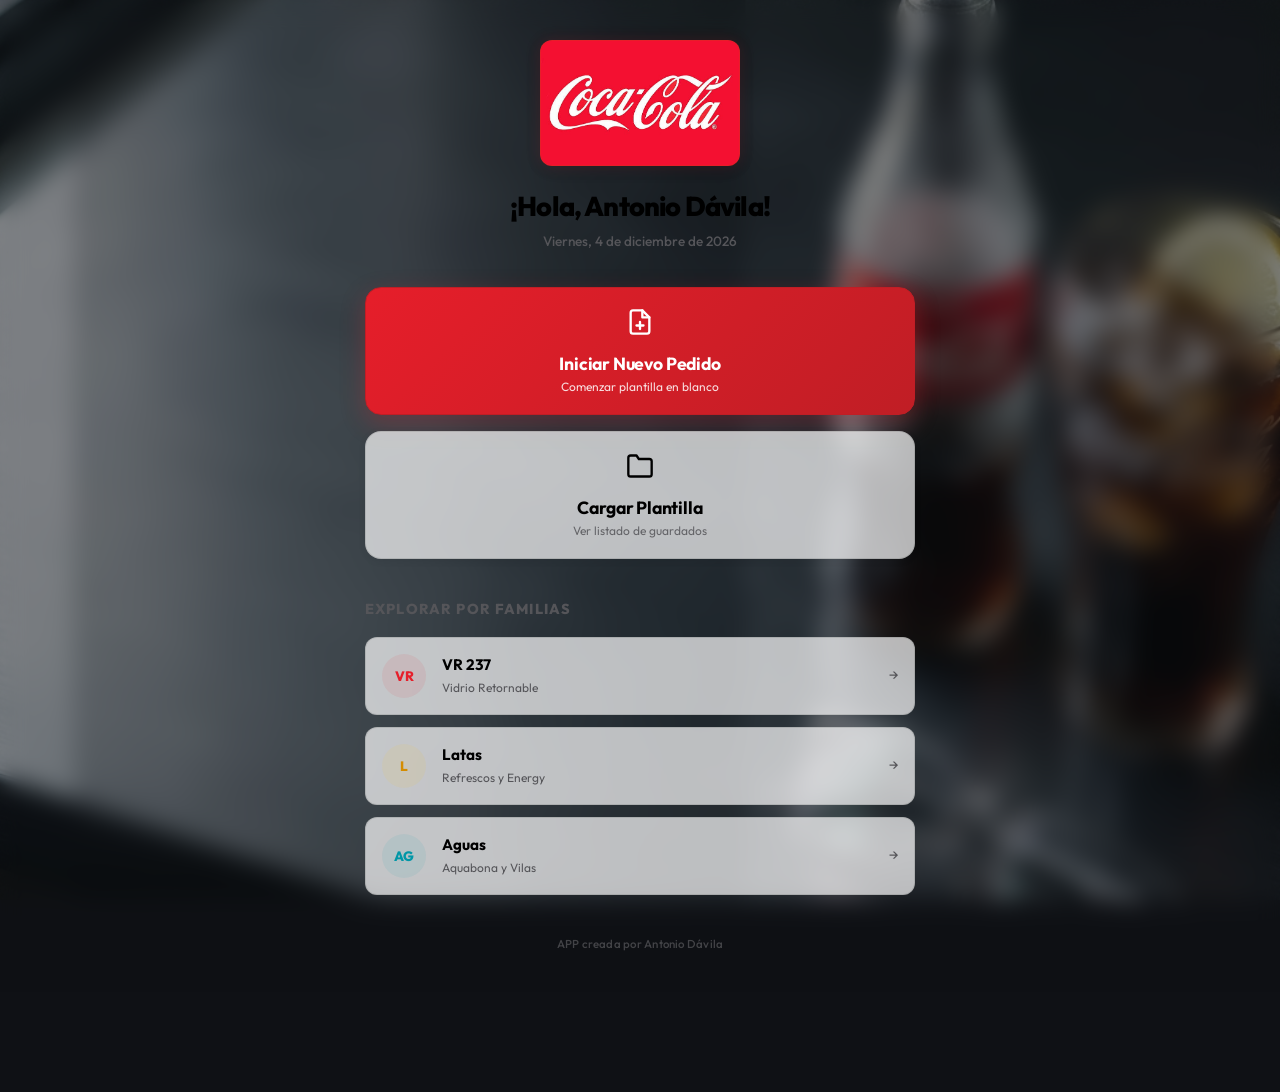
<file: index.html>
<!DOCTYPE html>
<html lang="es">
<head>
  <meta charset="UTF-8">
  <meta name="viewport" content="width=device-width, initial-scale=1.0, maximum-scale=1.0, user-scalable=no, viewport-fit=cover">
  <meta name="apple-mobile-web-app-capable" content="yes">
  <meta name="apple-mobile-web-app-status-bar-style" content="default">
  <meta name="apple-mobile-web-app-title" content="Coca-Cola Plantillas">
  <meta name="theme-color" content="#F4F4F6">
  <link rel="manifest" href="manifest.json">
  <meta name="format-detection" content="telephone=no">
  <title>Coca-Cola Plantillas</title>
  <link rel="icon" href="assets/icon.svg" type="image/svg+xml">
  <link rel="apple-touch-icon" href="assets/cocacola_icon.png">
  <link rel="preconnect" href="https://fonts.googleapis.com">
  <link rel="preconnect" href="https://fonts.gstatic.com" crossorigin>
  <link href="https://fonts.googleapis.com/css2?family=Outfit:wght@300;400;500;600;700;800&display=swap" rel="stylesheet">
  <link rel="stylesheet" href="css/styles.css">
</head>
<body>

  <!-- Dashboard de Bienvenida -->
  <div id="dashboard-view" class="dashboard-view">
    <div class="dashboard-content">
      <div class="dashboard-header">
        <div class="dashboard-brand-banner">
          <img src="assets/logo.jpg" alt="Coca-Cola" class="brand-logo-img">
        </div>
        <h1 class="welcome-title" id="welcome-title">¡Hola, Antonio Dávila!</h1>
        <p class="welcome-date" id="welcome-date">-</p>
      </div>
      
      <div class="dashboard-actions-grid">
        <button class="dash-btn btn-primary-dash" onclick="startOrder('all')">
          <span class="dash-btn-icon">
            <svg width="28" height="28" viewBox="0 0 24 24" fill="none" stroke="currentColor" stroke-width="2" stroke-linecap="round" stroke-linejoin="round" style="display: block; margin: 0 auto 8px;">
              <path d="M14 2H6a2 2 0 0 0-2 2v16a2 2 0 0 0 2 2h12a2 2 0 0 0 2-2V8z"></path>
              <polyline points="14 2 14 8 20 8"></polyline>
              <line x1="12" y1="18" x2="12" y2="12"></line>
              <line x1="9" y1="15" x2="15" y2="15"></line>
            </svg>
          </span>
          <span class="dash-btn-text">Iniciar Nuevo Pedido</span>
          <span class="dash-btn-sub">Comenzar plantilla en blanco</span>
        </button>
        
        <button class="dash-btn btn-secondary-dash" onclick="showLoadModal()">
          <span class="dash-btn-icon">
            <svg width="28" height="28" viewBox="0 0 24 24" fill="none" stroke="currentColor" stroke-width="2" stroke-linecap="round" stroke-linejoin="round" style="display: block; margin: 0 auto 8px;">
              <path d="M22 19a2 2 0 0 1-2 2H4a2 2 0 0 1-2-2V5a2 2 0 0 1 2-2h5l2 3h9a2 2 0 0 1 2 2z"></path>
            </svg>
          </span>
          <span class="dash-btn-text">Cargar Plantilla</span>
          <span class="dash-btn-sub">Ver listado de guardados</span>
        </button>
      </div>
      
      <div class="dashboard-section-title">Explorar por Familias</div>
      <div class="dashboard-groups-grid">
        <div class="dash-group-card card-vr237" onclick="startOrder('vr237')">
          <div class="dash-card-icon" style="color: var(--red); font-size: 0.85rem; font-weight: 800;">VR</div>
          <div class="dash-card-info">
            <span class="dash-card-name">VR 237</span>
            <span class="dash-card-desc">Vidrio Retornable</span>
          </div>
          <div class="dash-card-arrow">&rarr;</div>
        </div>
        
        <div class="dash-group-card card-latas" onclick="startOrder('latas')">
          <div class="dash-card-icon" style="color: var(--gold); font-size: 0.85rem; font-weight: 800;">L</div>
          <div class="dash-card-info">
            <span class="dash-card-name">Latas</span>
            <span class="dash-card-desc">Refrescos y Energy</span>
          </div>
          <div class="dash-card-arrow">&rarr;</div>
        </div>
        
        <div class="dash-group-card card-agua" onclick="startOrder('agua')">
          <div class="dash-card-icon" style="color: var(--teal); font-size: 0.85rem; font-weight: 800;">AG</div>
          <div class="dash-card-info">
            <span class="dash-card-name">Aguas</span>
            <span class="dash-card-desc">Aquabona y Vilas</span>
          </div>
          <div class="dash-card-arrow">&rarr;</div>
        </div>
      </div>
      <div class="dashboard-footer-credits" style="text-align: center; margin-top: 40px; font-size: 0.72rem; color: var(--text-tertiary); opacity: 0.75; font-weight: 500; font-family: 'Outfit', sans-serif; letter-spacing: 0.02em;">
        APP creada por Antonio Dávila
      </div>
    </div>
  </div>

  <!-- Vista del Catálogo (Oculta al inicio) -->
  <div id="catalog-view" class="catalog-view hidden">
    <header id="app-header">
      <div class="header-left">
        <div class="logo-area circle-logo-container">
          <img src="assets/logo.jpg" alt="Coca-Cola" class="header-logo-img">
        </div>
        <div class="header-title-group">
          <div class="header-title-row">
            <h1 class="header-title">Plantilla de Pedidos</h1>
            <span class="header-badge-c">
              <span class="status-dot"></span>
              <span id="currentLocationText">Badajoz</span>
            </span>
          </div>
          <span class="header-date" id="currentDate"></span>
        </div>
        <div class="header-summary-group hidden" id="headerSummaryGroup">
          <span class="header-summary-text" id="headerSummaryText">Cliente • 0 Cajas • 0,00 €</span>
        </div>
      </div>
      <div class="header-actions">
        <div class="header-btn-group">
          <button class="header-btn" id="btnNew" title="Nuevo Pedido">
            <svg width="18" height="18" viewBox="0 0 24 24" fill="none" stroke="currentColor" stroke-width="2" stroke-linecap="round">
              <line x1="12" y1="5" x2="12" y2="19"></line>
              <line x1="5" y1="12" x2="19" y2="12"></line>
            </svg>
          </button>
          <button class="header-btn" id="btnCapture" title="Ver Captura de Propuesta">
            <svg width="18" height="18" viewBox="0 0 24 24" fill="none" stroke="currentColor" stroke-width="2" stroke-linecap="round" stroke-linejoin="round">
              <path d="M23 19a2 2 0 0 1-2 2H3a2 2 0 0 1-2-2V8a2 2 0 0 1 2-2h4l2-3h6l2 3h4a2 2 0 0 1 2 2z"></path>
              <circle cx="12" cy="13" r="4"></circle>
            </svg>
          </button>
          <button class="header-btn" id="btnContrast" title="Modo Sol / Alto Contraste">
            <svg width="18" height="18" viewBox="0 0 24 24" fill="none" stroke="currentColor" stroke-width="2.2" stroke-linecap="round" stroke-linejoin="round">
              <circle cx="12" cy="12" r="5"></circle>
              <line x1="12" y1="1" x2="12" y2="3"></line>
              <line x1="12" y1="21" x2="12" y2="23"></line>
              <line x1="4.22" y1="4.22" x2="5.64" y2="5.64"></line>
              <line x1="18.36" y1="18.36" x2="19.78" y2="19.78"></line>
              <line x1="1" y1="12" x2="3" y2="12"></line>
              <line x1="21" y1="12" x2="23" y2="12"></line>
              <line x1="4.22" y1="19.78" x2="5.64" y2="18.36"></line>
              <line x1="18.36" y1="5.64" x2="19.78" y2="4.22"></line>
            </svg>
          </button>
          <button class="header-btn" id="btnSave" title="Guardar Plantilla">
            <svg width="18" height="18" viewBox="0 0 24 24" fill="none" stroke="currentColor" stroke-width="2" stroke-linecap="round" stroke-linejoin="round">
              <path d="M19 21H5a2 2 0 0 1-2-2V5a2 2 0 0 1 2-2h11l5 5v11a2 2 0 0 1-2 2z"></path>
              <polyline points="17 21 17 13 7 13 7 21"></polyline>
              <polyline points="7 3 7 8 15 8"></polyline>
            </svg>
          </button>
          <button class="header-btn" id="btnLoad" title="Cargar Plantilla">
            <svg width="18" height="18" viewBox="0 0 24 24" fill="none" stroke="currentColor" stroke-width="2" stroke-linejoin="round">
              <path d="M22 19a2 2 0 0 1-2 2H4a2 2 0 0 1-2-2V5a2 2 0 0 1 2-2h5l2 3h9a2 2 0 0 1 2 2z"></path>
            </svg>
          </button>
          <button class="header-btn" id="btnPrint" title="Imprimir / PDF">
            <svg width="18" height="18" viewBox="0 0 24 24" fill="none" stroke="currentColor" stroke-width="2" stroke-linecap="round" stroke-linejoin="round">
              <polyline points="6 9 6 2 18 2 18 9"></polyline>
              <path d="M6 18H4a2 2 0 0 1-2-2v-5a2 2 0 0 1 2-2h16a2 2 0 0 1 2 2v5a2 2 0 0 1-2 2h-2"></path>
              <rect x="6" y="14" width="12" height="8"></rect>
            </svg>
          </button>
          <button class="header-btn" id="btnClearQty" title="Poner cantidades a cero">
            <svg width="18" height="18" viewBox="0 0 24 24" fill="none" stroke="currentColor" stroke-width="2" stroke-linecap="round" stroke-linejoin="round">
              <path d="M18.42 15.61a2.1 2.1 0 0 1 0 2.97L15.97 21H3v-4.5L13.1 6.4a2.1 2.1 0 0 1 2.97 0z"></path>
              <path d="M9 15h12"></path>
            </svg>
          </button>
        </div>
      </div>
    </header>

    <section id="client-info">
      <div class="client-info-row">
        <input type="text" id="clientName" class="client-input" placeholder="Nombre del cliente..." autocomplete="off" spellcheck="false">
        <input type="date" id="effectiveDate" class="date-input">
      </div>
      <div class="client-notes-container">
        <textarea id="orderNotes" class="notes-input" placeholder="Notas y observaciones del pedido (ej: Entregar por la tarde)..." rows="2" autocomplete="off" spellcheck="false"></textarea>
      </div>
    </section>

    <!-- Rápido buscador instantáneo -->
    <div id="search-container" class="search-container">
      <div class="search-box">
        <svg class="search-icon" width="16" height="16" viewBox="0 0 24 24" fill="none" stroke="currentColor" stroke-width="2.5" stroke-linecap="round" stroke-linejoin="round">
          <circle cx="11" cy="11" r="8"></circle>
          <line x1="21" y1="21" x2="16.65" y2="16.65"></line>
        </svg>
        <input type="text" id="searchInput" placeholder="Buscar producto o formato..." autocomplete="off" spellcheck="false">
        <button id="btnClearSearch" class="btn-clear-search hidden">&times;</button>
      </div>
    </div>

    <!-- Navegación táctil por pestañas de formatos -->
    <div id="group-tabs" class="group-tabs">
      <button class="tab-btn active" data-group="all">Todos</button>
      <button class="tab-btn btn-tab-review" data-group="review">Revisión</button>
      <button class="tab-btn" data-group="vr237">VR 237</button>
      <button class="tab-btn" data-group="vr350">VR 350</button>
      <button class="tab-btn" data-group="latas">Latas</button>
      <button class="tab-btn" data-group="medio_litro">Medio L.</button>
      <button class="tab-btn" data-group="dos_litros">2 Litros</button>
      <button class="tab-btn" data-group="zumos">Zumos</button>
      <button class="tab-btn" data-group="agua">Agua</button>
      <button class="tab-btn" data-group="otros">Otros</button>
    </div>

    <main id="product-container">
      <!-- Categories rendered by JavaScript -->
    </main>

    <div class="app-credits" style="text-align: center; padding: 25px 0 100px 0; font-size: 0.72rem; color: #a0aab8; opacity: 0.75; font-weight: 500; font-family: 'Outfit', sans-serif; letter-spacing: 0.02em;">
      APP creada por Antonio Dávila
    </div>

    <footer id="totals-bar">
      <div class="totals-content">
        <div class="total-item">
          <span class="total-label">Cajas</span>
          <span class="total-value" id="totalCajas">0</span>
        </div>
        <div class="total-item">
          <span class="total-label">Unidades</span>
          <span class="total-value" id="totalUnidades">0</span>
        </div>
        <div class="total-item">
          <span class="total-label">Fact. Bruta</span>
          <span class="total-value" id="totalBruta">0,00 €</span>
        </div>
        <div class="total-item">
          <span class="total-label">Fact. Neta</span>
          <span class="total-value total-neta" id="totalNeta">0,00 €</span>
        </div>
      </div>
    </footer>

    <!-- Barra Lateral de Acciones (Estilo Físico Premium) -->
    <div id="sidebar-actions" class="sidebar-actions">
      <button id="btn-copy-sidebar" class="sidebar-btn" title="Copiar Propuesta al Portapapeles">
        <svg viewBox="0 0 24 24" width="24" height="24" fill="currentColor">
          <path d="M16 1H4c-1.1 0-2 .9-2 2v14h2V3h12V1zm3 4H8c-1.1 0-2 .9-2 2v14c0 1.1.9 2 2 2h11c1.1 0 2-.9 2-2V7c0-1.1-.9-2-2-2zm0 16H8V7h11v14z"/>
        </svg>
      </button>
      <button id="btn-email-sidebar" class="sidebar-btn" title="Compartir por Correo">
        <svg viewBox="0 0 24 24" width="24" height="24" fill="currentColor">
          <path d="M20 4H4c-1.1 0-1.99.9-1.99 2L2 18c0 1.1.9 2 2 2h16c1.1 0 2-.9 2-2V6c0-1.1-.9-2-2-2zm0 4l-8 5-8-5V6l8 5 8-5v2z"/>
        </svg>
      </button>
      <button id="btn-whatsapp-sidebar" class="sidebar-btn" title="Compartir por WhatsApp">
        <svg viewBox="0 0 24 24" width="24" height="24" fill="currentColor">
          <path d="M12.012 2C6.48 2 2 6.48 2 12c0 2.17.7 4.19 1.89 5.84L2 22l4.31-1.78c1.65.98 3.56 1.56 5.7 1.56 5.52 0 10-4.48 10-10S17.53 2 12.012 2zm.05 18c-1.93 0-3.69-.53-5.22-1.45l-.37-.22-2.58.74.75-2.51-.24-.39c-.99-1.57-1.57-3.41-1.57-5.41 0-5.07 4.13-9.2 9.22-9.2 5.09 0 9.22 4.13 9.22 9.2s-4.13 9.2-9.22 9.2z"/>
        </svg>
      </button>
      <button id="btn-catalog-sidebar" class="sidebar-btn" title="Ver Catálogo Oficial 2025">
        <svg viewBox="0 0 24 24" width="24" height="24" fill="currentColor">
          <path d="M4 6H2v14c0 1.1.9 2 2 2h14v-2H4V6zm16-4H8c-1.1 0-2 .9-2 2v12c0 1.1.9 2 2 2h12c1.1 0 2-.9 2-2V4c0-1.1-.9-2-2-2zm-1 9H9V9h10v2zm-4 4H9v-2h6v2zm4-8H9V5h10v2z"/>
        </svg>
      </button>
    </div>


  <!-- Teclado Numérico Virtual Táctil -->
  <div id="virtual-keypad" class="virtual-keypad">
    <div class="keypad-header">
      <div class="keypad-product-info">
        <div id="keypad-product-name" class="keypad-product-name">-</div>
        <div id="keypad-product-details" class="keypad-product-details">-</div>
      </div>
      <button class="btn-keypad-close" id="btnKeypadClose">Aceptar</button>
    </div>
    <div class="keypad-grid">
      <button class="keypad-key" data-val="1">1</button>
      <button class="keypad-key" data-val="2">2</button>
      <button class="keypad-key" data-val="3">3</button>
      <button class="keypad-key btn-delete-key" data-val="backspace">⌫</button>
      <button class="keypad-key" data-val="4">4</button>
      <button class="keypad-key" data-val="5">5</button>
      <button class="keypad-key" data-val="6">6</button>
      <button class="keypad-key btn-action-key" id="btnKeypadNext">Sig. ➡️</button>
      <button class="keypad-key" data-val="7">7</button>
      <button class="keypad-key" data-val="8">8</button>
      <button class="keypad-key" data-val="9">9</button>
      <button class="keypad-key" data-val="-">−</button>
      <button class="keypad-key btn-zero" data-val="0">0</button>
      <button class="keypad-key" data-val=".">.</button>
    </div>
  </div>

  <!-- Modal overlay -->
  <div id="modal-overlay" class="modal-overlay hidden">
    <div class="modal" id="modal-content">
      <div class="modal-header">
        <h3 id="modal-title">Plantillas Guardadas</h3>
        <button class="modal-close" onclick="closeModal()">&times;</button>
      </div>
      <div class="modal-body" id="modal-body">
        <!-- Dynamic content -->
      </div>
      <div class="modal-footer" id="modal-footer">
        <button type="button" class="btn-backup-export" onclick="exportBackup()" title="Exportar copia de seguridad a un archivo">Exportar Copia</button>
        <button type="button" class="btn-backup-import" onclick="triggerImport()" title="Importar copia de seguridad desde un archivo">Importar Copia</button>
        <input type="file" id="import-file-input" style="display: none;" onchange="importBackup(this)" accept=".json">
      </div>
    </div>
  </div>

  <!-- Contenedor para la generación e impresión del PDF (oculto en pantalla) -->
  <div id="print-area"></div>

  <script src="js/data.js"></script>
  <script src="js/app.js"></script>
</body>
</html>
</file>
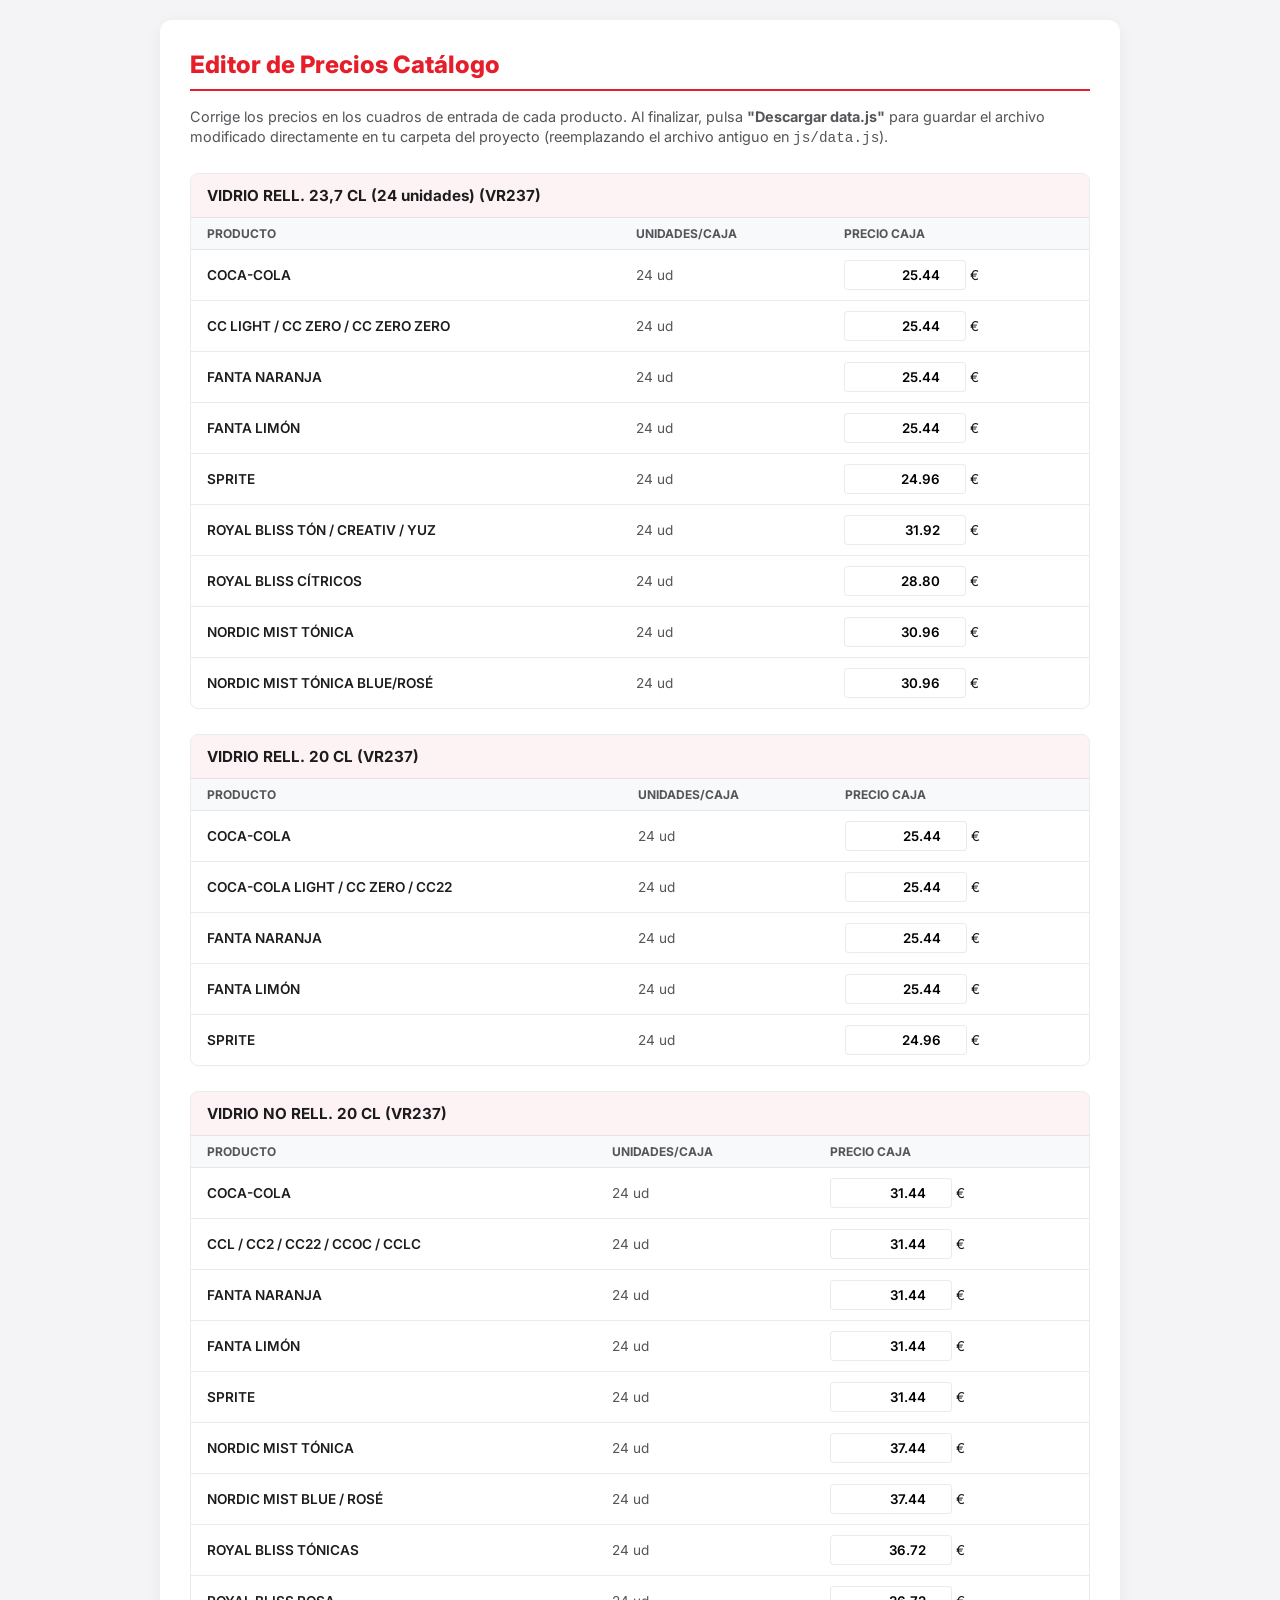
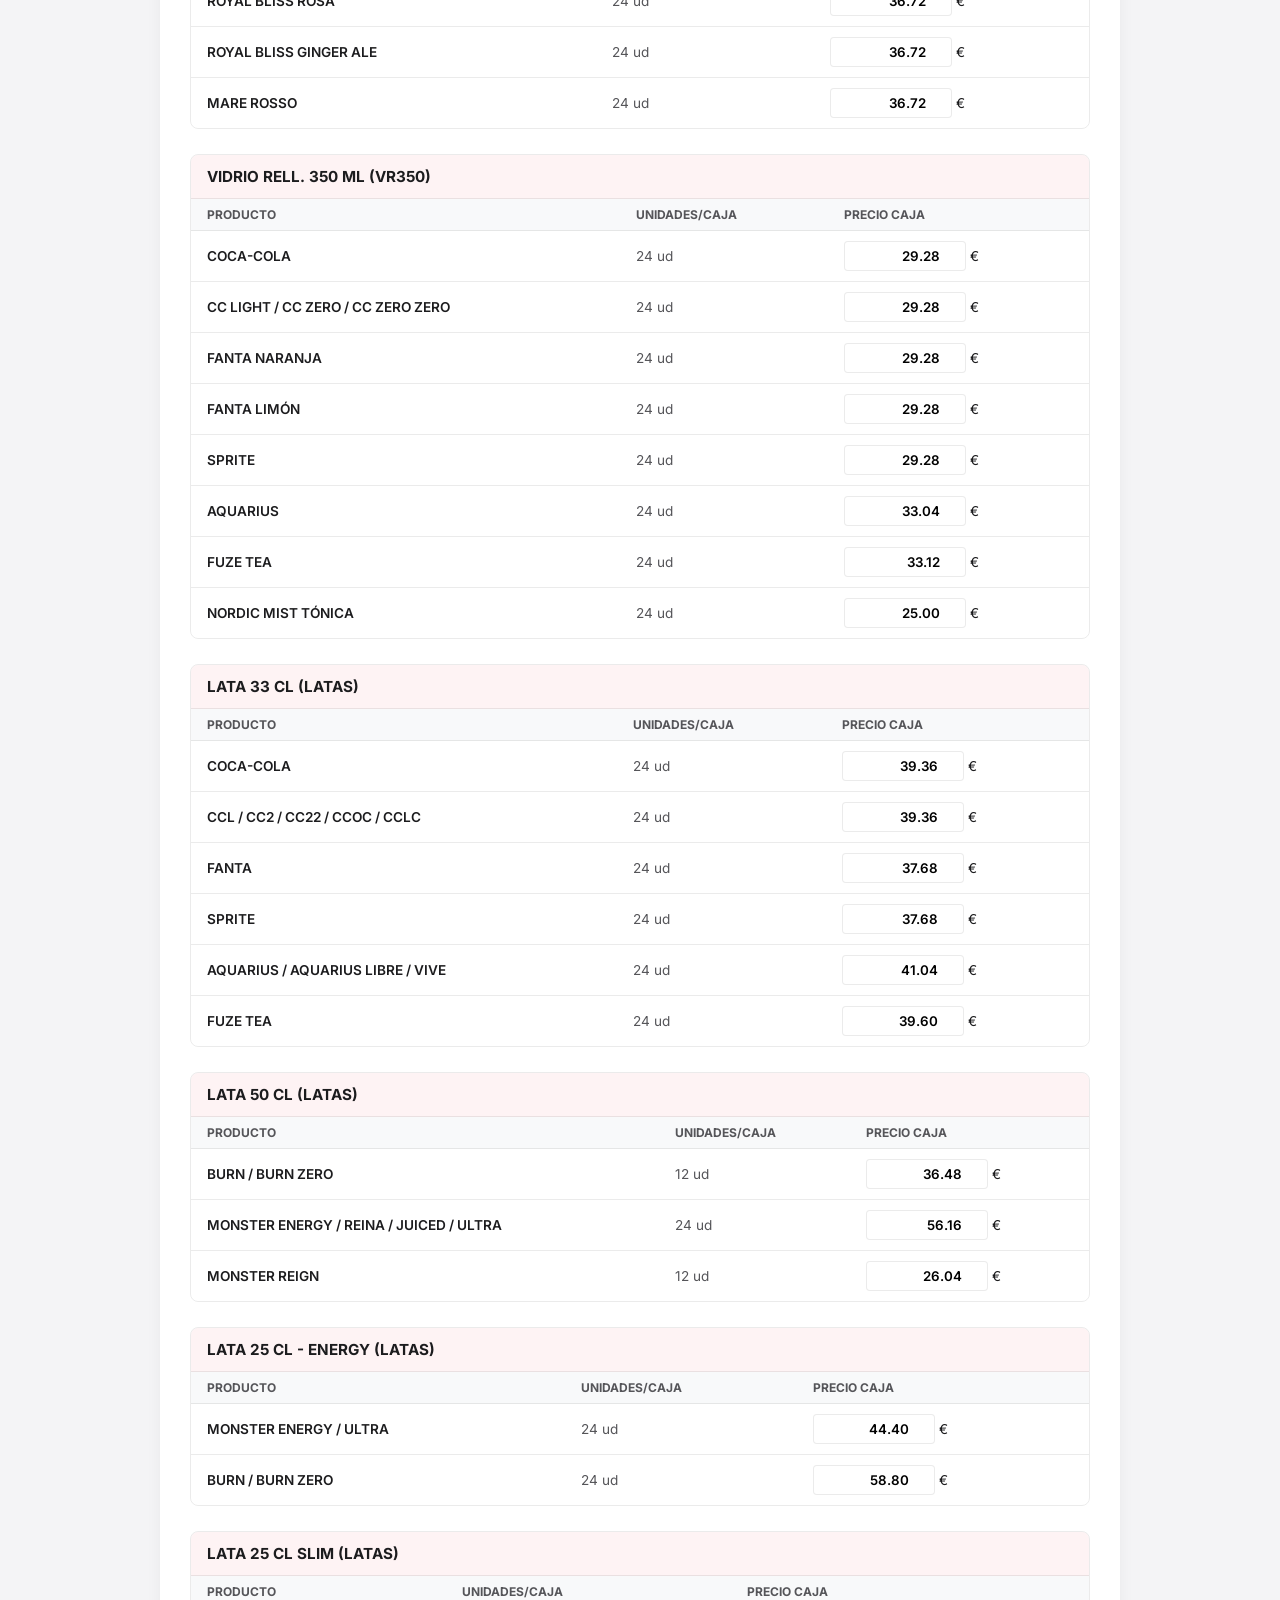
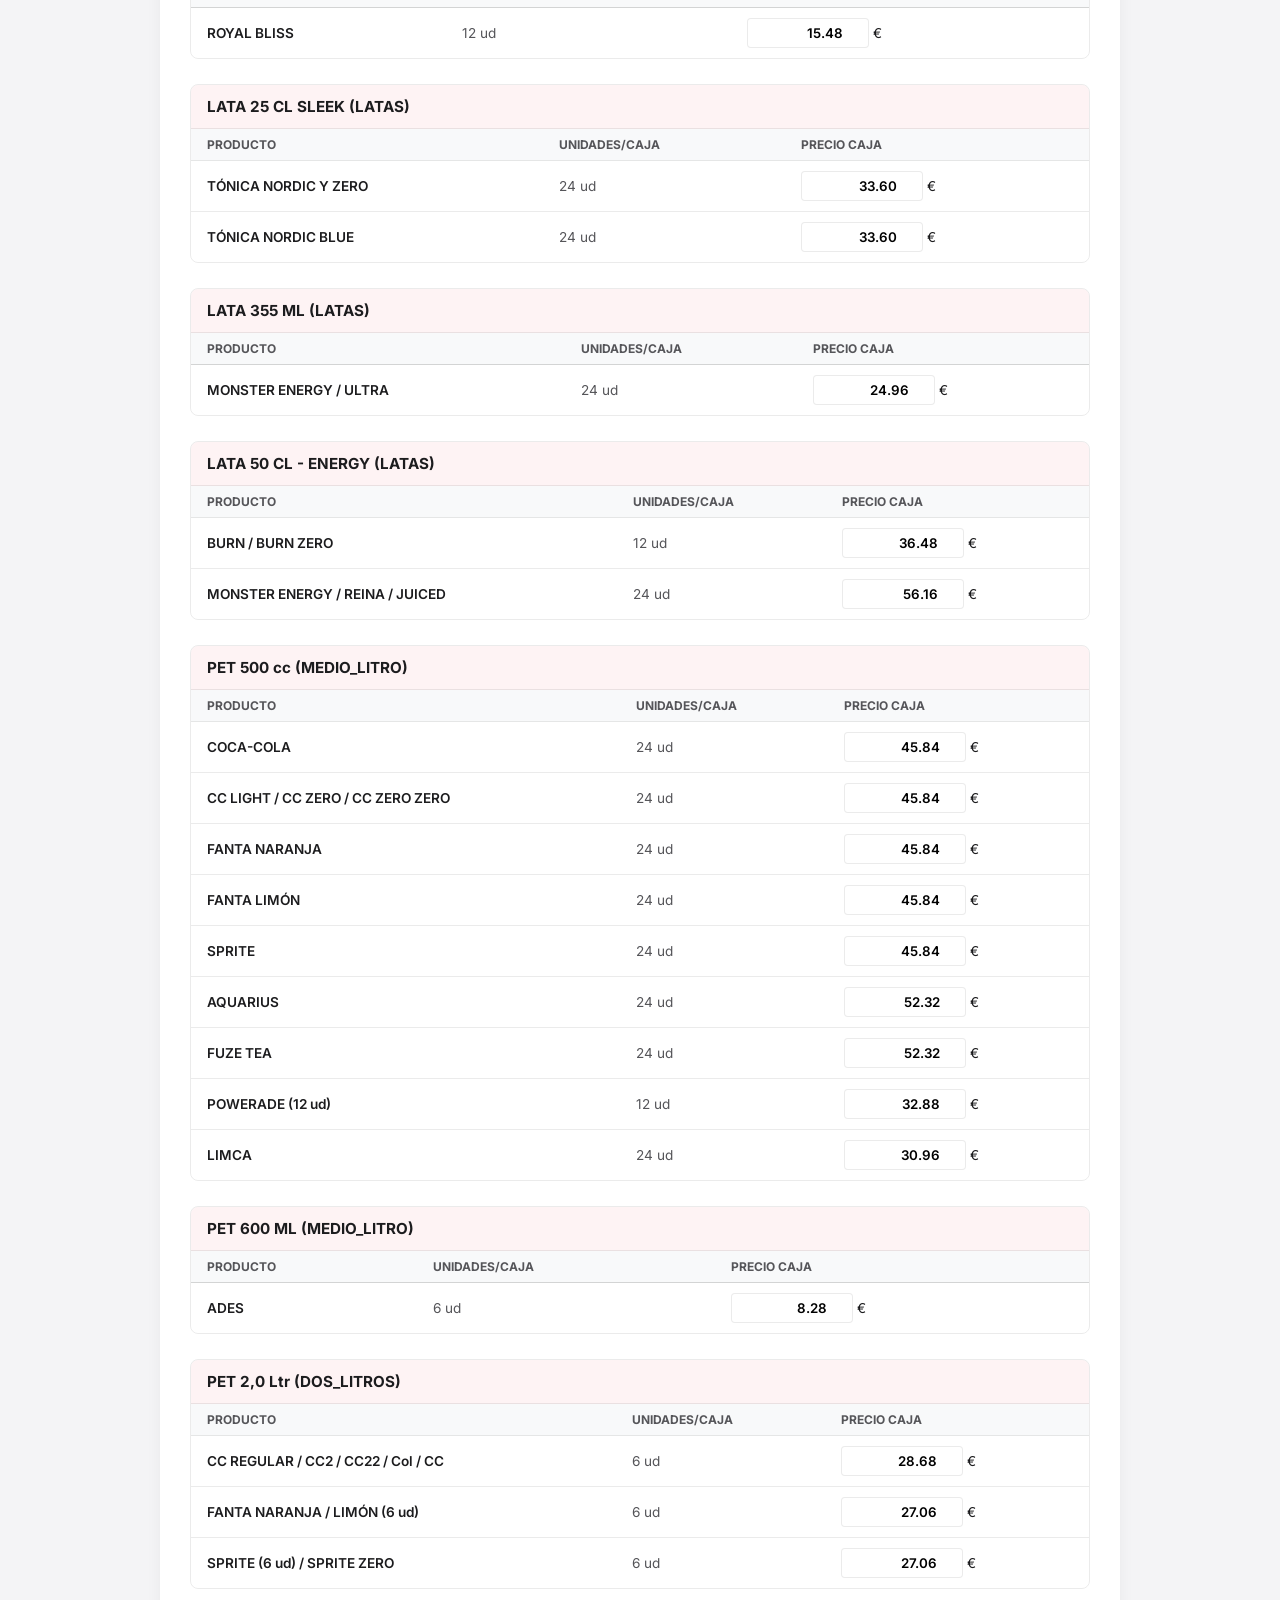
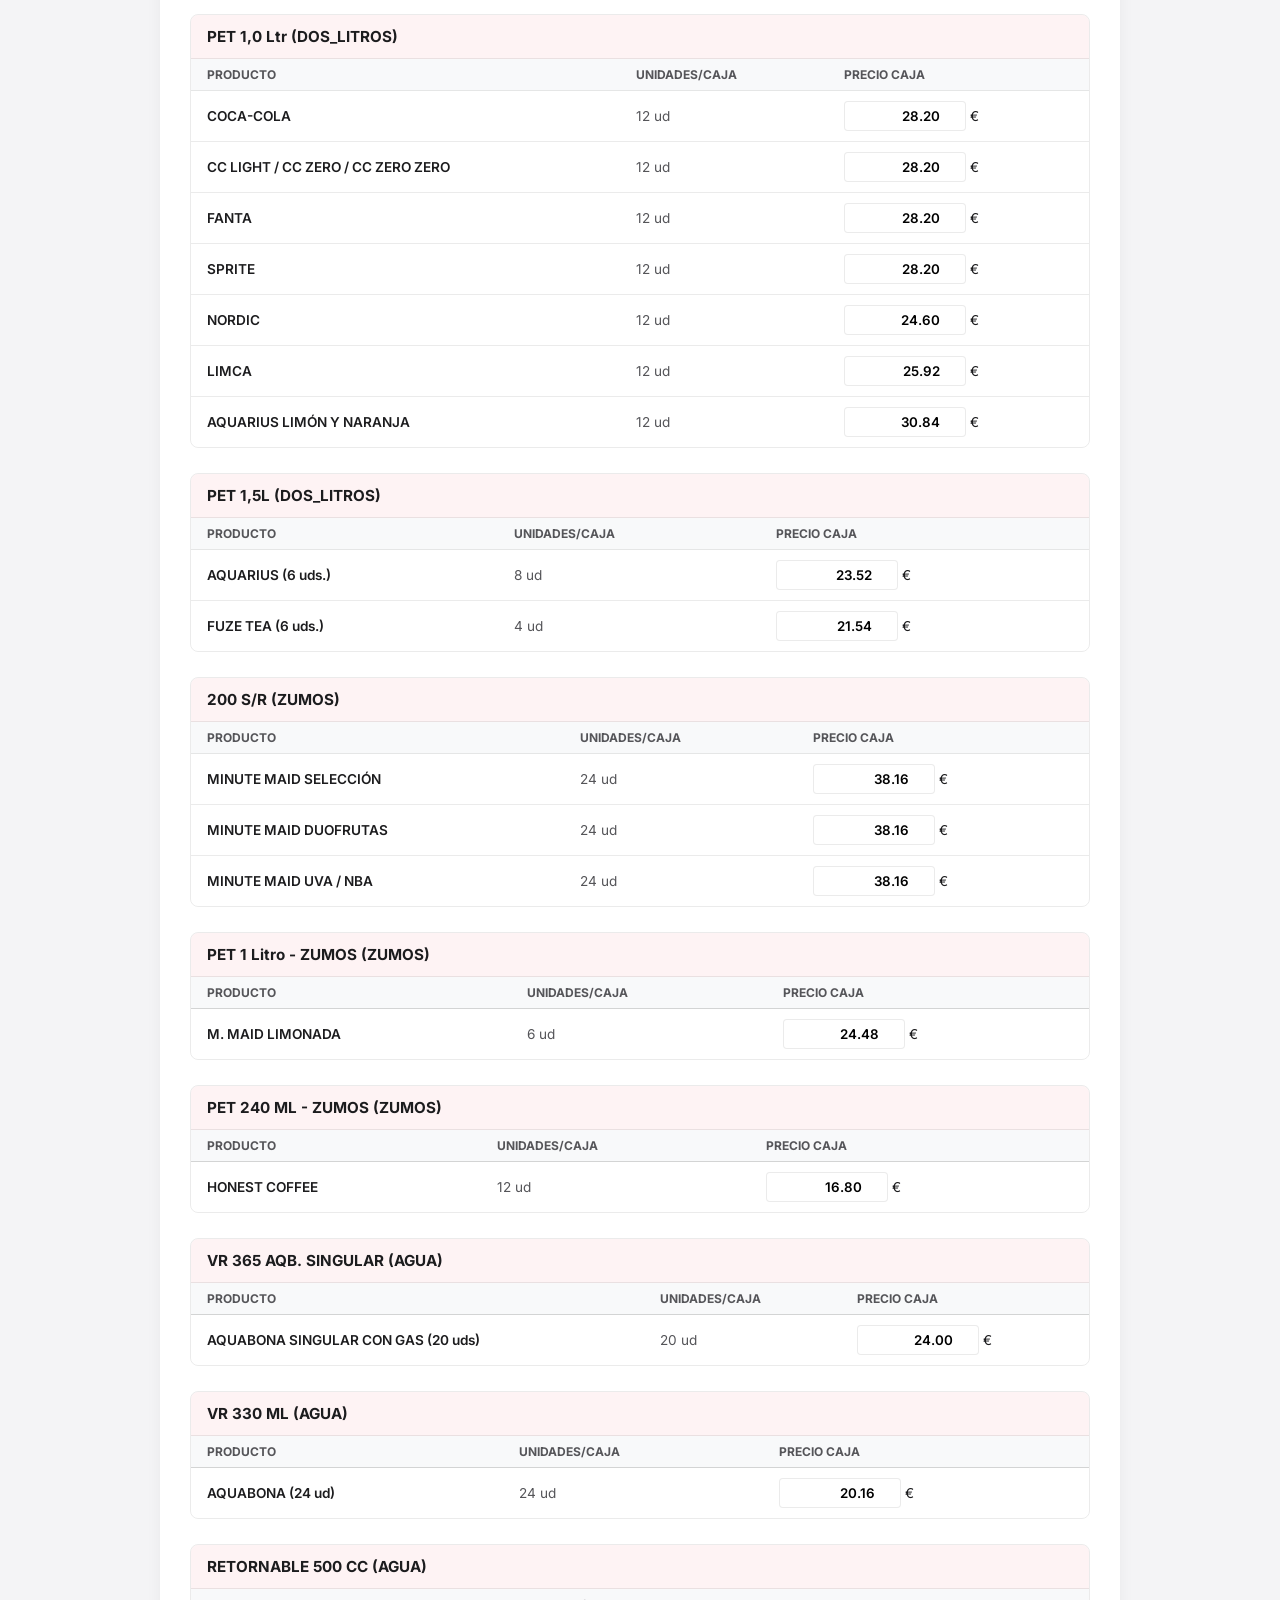
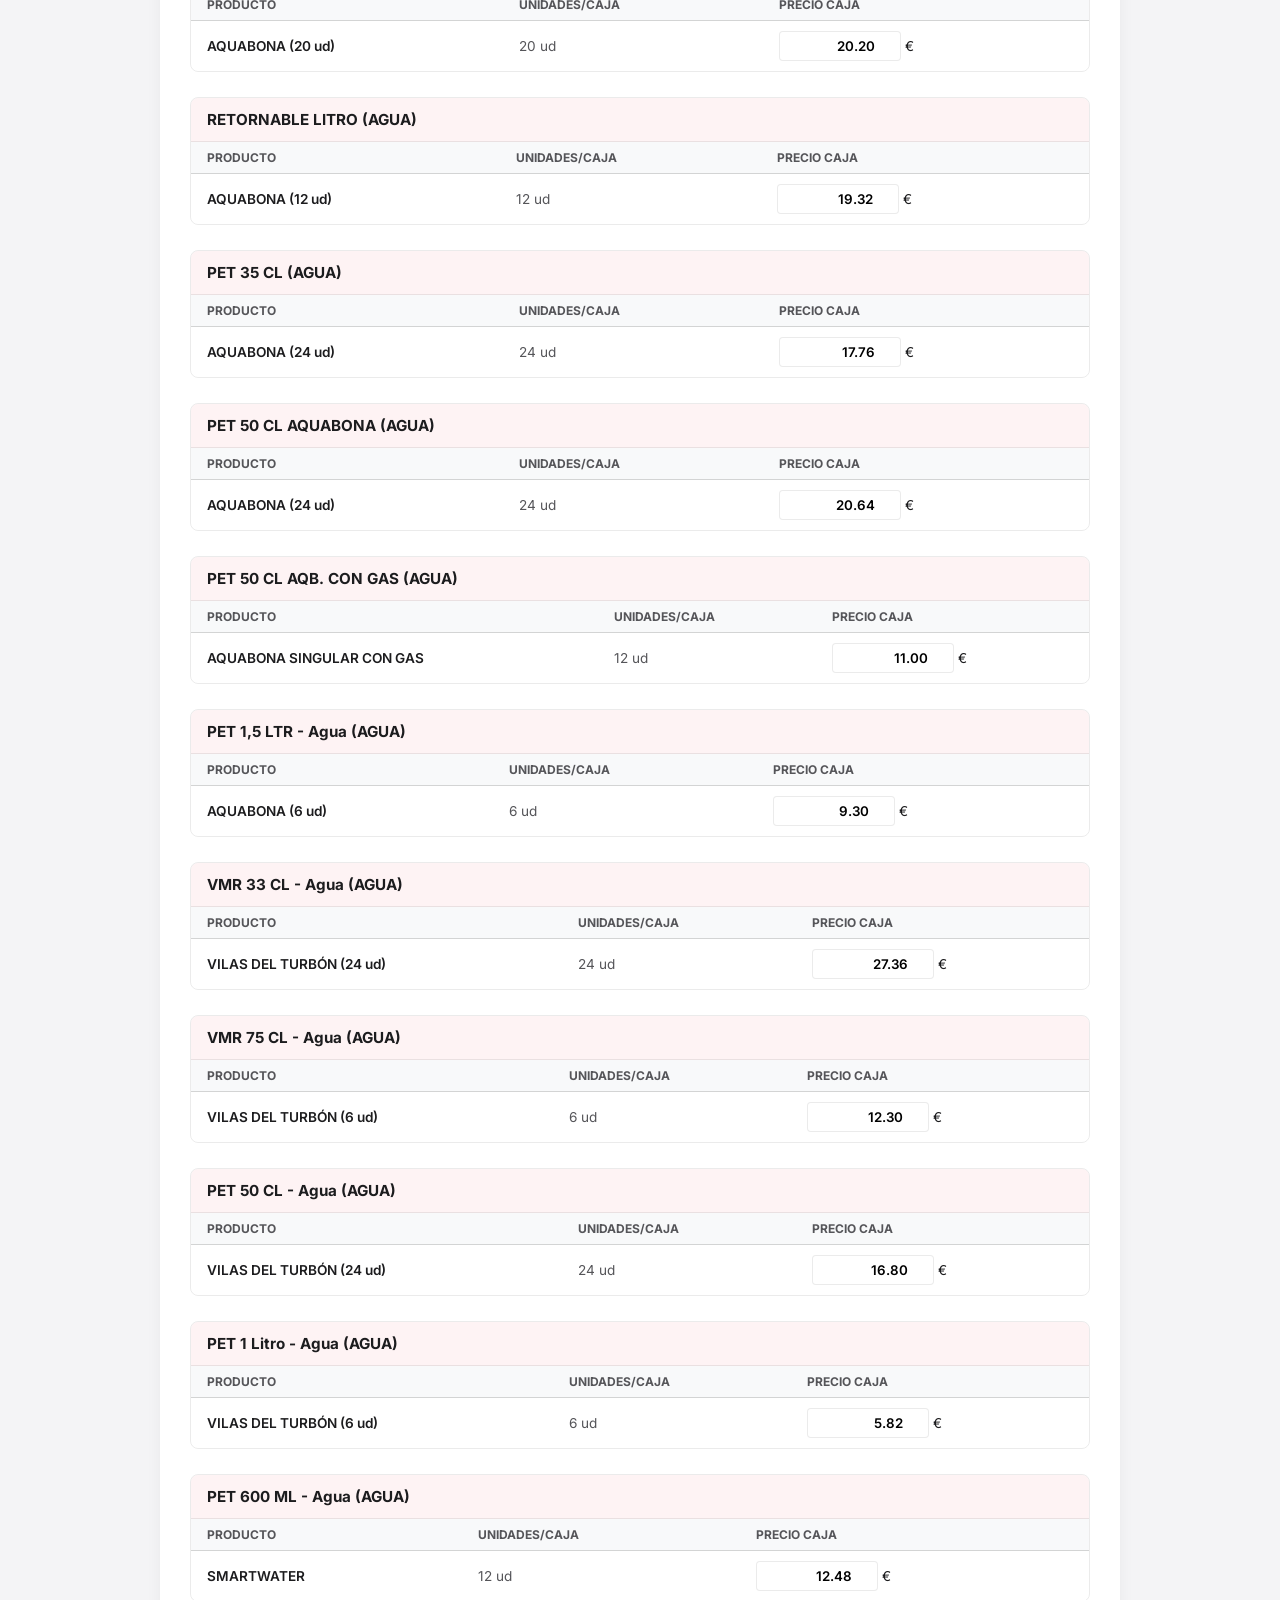
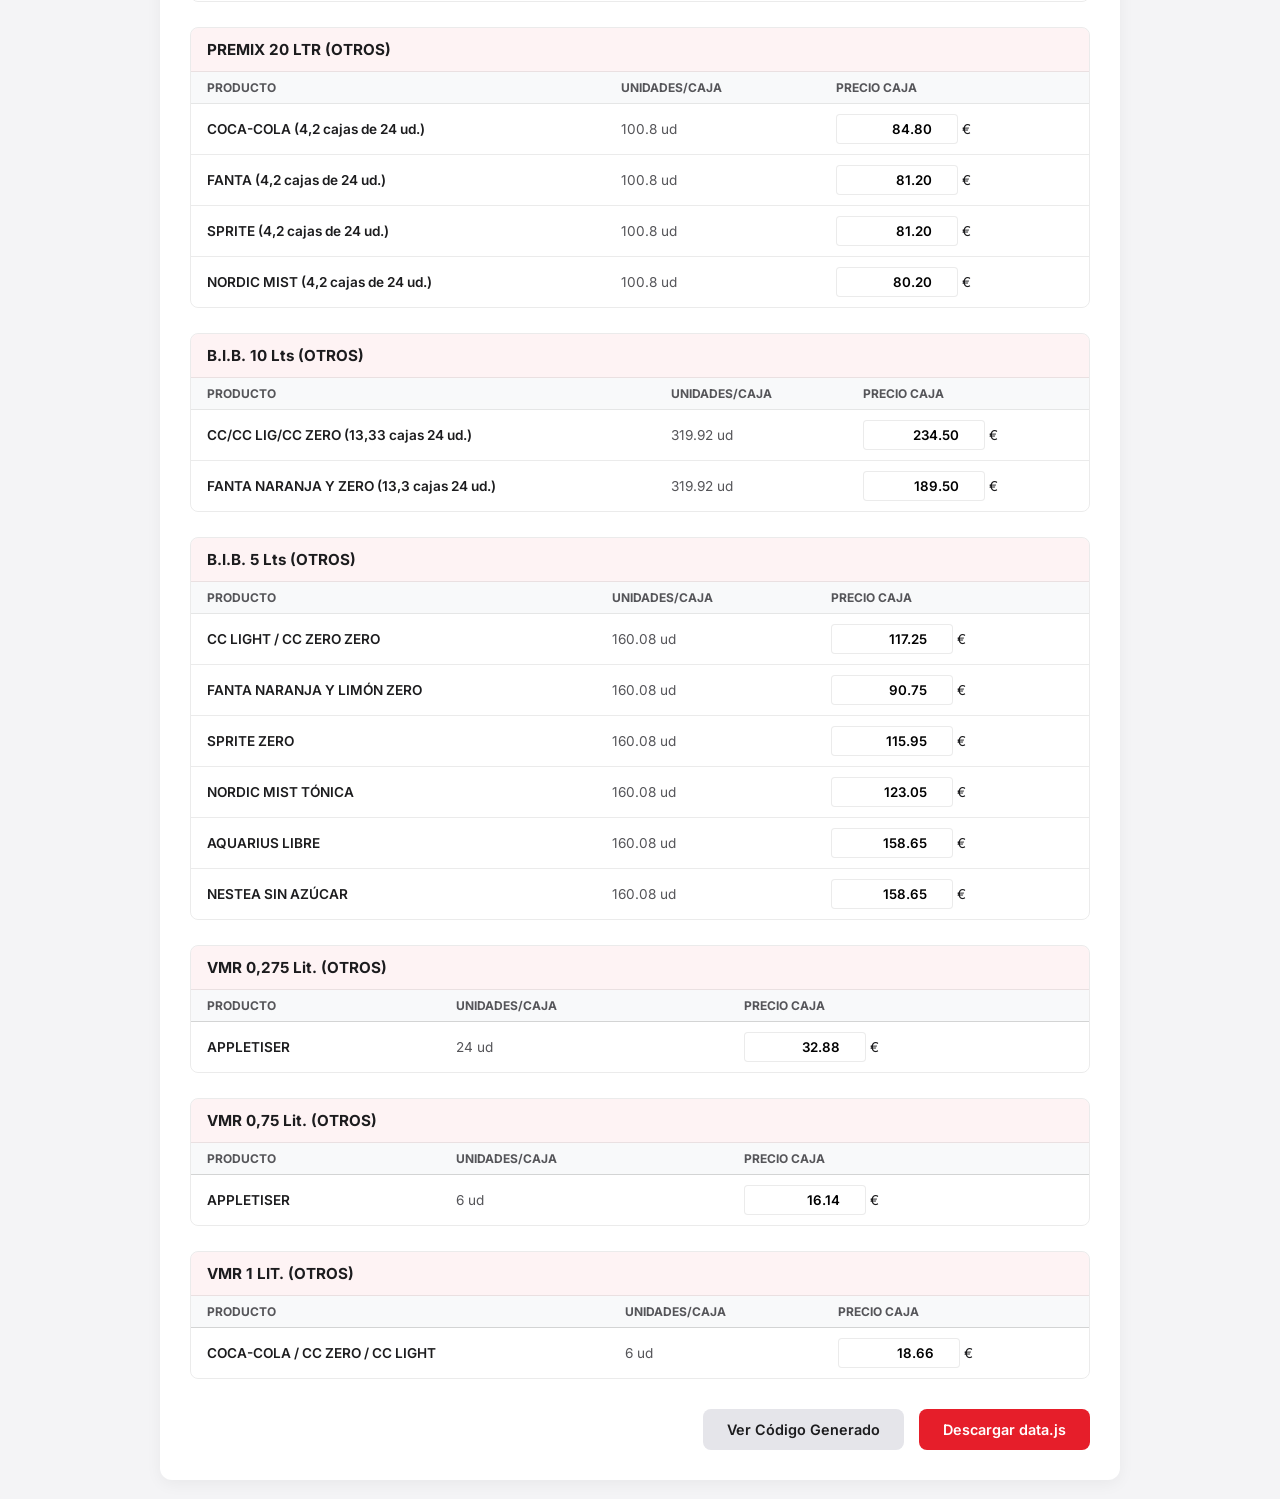
<file: editor.html>
<!DOCTYPE html>
<html lang="es">
<head>
  <meta charset="UTF-8">
  <meta name="viewport" content="width=device-width, initial-scale=1.0">
  <title>Editor de Precios - Coca-Cola Plantillas</title>
  <link rel="preconnect" href="https://fonts.googleapis.com">
  <link rel="preconnect" href="https://fonts.gstatic.com" crossorigin>
  <link href="https://fonts.googleapis.com/css2?family=Inter:wght@400;500;600;700;800&display=swap" rel="stylesheet">
  <style>
    :root {
      --bg-primary: #F4F4F6;
      --bg-secondary: #FFFFFF;
      --text-primary: #1C1C1E;
      --text-secondary: #555559;
      --red: #E61E2A;
      --border: rgba(0, 0, 0, 0.08);
      --radius-md: 12px;
      --radius-sm: 8px;
    }

    body {
      background: var(--bg-primary);
      color: var(--text-primary);
      font-family: 'Inter', sans-serif;
      margin: 0;
      padding: 20px;
    }

    .container {
      max-width: 900px;
      margin: 0 auto;
      background: var(--bg-secondary);
      padding: 30px;
      border-radius: var(--radius-md);
      box-shadow: 0 4px 16px rgba(0, 0, 0, 0.05);
    }

    h1 {
      font-size: 1.5rem;
      font-weight: 800;
      margin-top: 0;
      color: var(--red);
      border-bottom: 2px solid var(--red);
      padding-bottom: 10px;
    }

    p {
      color: var(--text-secondary);
      font-size: 0.9rem;
      line-height: 1.4;
    }

    .category-section {
      margin-top: 25px;
      border: 1px solid var(--border);
      border-radius: var(--radius-sm);
      overflow: hidden;
    }

    .category-header {
      background: rgba(230, 30, 42, 0.05);
      padding: 12px 16px;
      font-weight: 700;
      font-size: 0.95rem;
      border-bottom: 1px solid var(--border);
      color: var(--text-primary);
    }

    table {
      width: 100%;
      border-collapse: collapse;
    }

    th {
      text-align: left;
      background: #F8F9FA;
      color: var(--text-secondary);
      font-size: 0.75rem;
      text-transform: uppercase;
      padding: 8px 16px;
      border-bottom: 1px solid var(--border);
    }

    td {
      padding: 10px 16px;
      border-bottom: 1px solid var(--border);
      font-size: 0.85rem;
    }

    tr:last-child td {
      border-bottom: none;
    }

    .price-input {
      width: 100px;
      padding: 6px 10px;
      border: 1px solid var(--border);
      border-radius: 4px;
      font-family: 'Inter', sans-serif;
      font-weight: 600;
      text-align: right;
    }

    .price-input:focus {
      border-color: var(--red);
      outline: none;
    }

    .actions-bar {
      margin-top: 30px;
      display: flex;
      justify-content: flex-end;
      gap: 15px;
    }

    .btn {
      padding: 12px 24px;
      border-radius: var(--radius-sm);
      font-family: 'Inter', sans-serif;
      font-weight: 600;
      font-size: 0.9rem;
      cursor: pointer;
      border: none;
      transition: background 0.2s;
    }

    .btn-primary {
      background: var(--red);
      color: white;
    }

    .btn-primary:hover {
      background: #D51A24;
    }

    .btn-secondary {
      background: #E5E5EA;
      color: var(--text-primary);
    }

    .btn-secondary:hover {
      background: #D1D1D6;
    }

    #code-output {
      width: 100%;
      height: 200px;
      font-family: monospace;
      font-size: 0.8rem;
      margin-top: 20px;
      padding: 10px;
      border: 1px solid var(--border);
      border-radius: var(--radius-sm);
      display: none;
    }
  </style>
</head>
<body>
  <div class="container">
    <h1>Editor de Precios Catálogo</h1>
    <p>
      Corrige los precios en los cuadros de entrada de cada producto. Al finalizar, pulsa <strong>"Descargar data.js"</strong> para guardar el archivo modificado directamente en tu carpeta del proyecto (reemplazando el archivo antiguo en <code>js/data.js</code>).
    </p>

    <div id="editor-content">
      <!-- Generated by JS -->
    </div>

    <div class="actions-bar">
      <button class="btn btn-secondary" onclick="generateCode()">Ver Código Generado</button>
      <button class="btn btn-primary" onclick="downloadDataFile()">Descargar data.js</button>
    </div>

    <textarea id="code-output" readonly></textarea>
  </div>

  <script src="js/data.js"></script>
  <script>
    // Build editor layout dynamically from PRODUCT_CATALOG
    const content = document.getElementById('editor-content');
    
    // Check if loaded successfully
    if (typeof PRODUCT_CATALOG === 'undefined') {
      content.innerHTML = '<p style="color:red;font-weight:bold;">Error: No se pudo cargar js/data.js</p>';
    } else {
      PRODUCT_CATALOG.forEach(cat => {
        const sec = document.createElement('div');
        sec.className = 'category-section';
        
        let rowsHtml = '';
        cat.products.forEach(p => {
          rowsHtml += `
            <tr>
              <td style="font-weight:600;">${p.marca}</td>
              <td style="color:var(--text-secondary);">${p.uniCaja} ud</td>
              <td>
                <input type="number" step="0.01" class="price-input" 
                       data-cat="${cat.id}" data-prod="${p.id}" 
                       value="${p.precio.toFixed(2)}"> €
              </td>
            </tr>
          `;
        });
        
        sec.innerHTML = `
          <div class="category-header">${cat.name} (${cat.group.toUpperCase()})</div>
          <table>
            <thead>
              <tr>
                <th>Producto</th>
                <th>Unidades/Caja</th>
                <th>Precio Caja</th>
              </tr>
            </thead>
            <tbody>
              ${rowsHtml}
            </tbody>
          </table>
        `;
        content.appendChild(sec);
      });
    }

    function getUpdatedCatalog() {
      // Clone original catalog
      const updatedCatalog = JSON.parse(JSON.stringify(PRODUCT_CATALOG));
      const inputs = document.querySelectorAll('.price-input');
      
      inputs.forEach(input => {
        const catId = input.getAttribute('data-cat');
        const prodId = input.getAttribute('data-prod');
        const newPrice = parseFloat(input.value) || 0;
        
        const cat = updatedCatalog.find(c => c.id === catId);
        if (cat) {
          const prod = cat.products.find(p => p.id === prodId);
          if (prod) {
            prod.precio = newPrice;
          }
        }
      });
      
      return updatedCatalog;
    }

    function serializeDataFile(catalog) {
      return `// Catálogo de productos Coca-Cola - Actualizado Junio 2026
// ============================================================
// Este archivo debe cargarse ANTES de app.js
// Proporciona: PRODUCT_CATALOG, PRODUCT_GROUPS
// ============================================================

const PRODUCT_GROUPS = ${JSON.stringify(PRODUCT_GROUPS, null, 2)};

const PRODUCT_CATALOG = ${JSON.stringify(catalog, null, 2)};
`;
    }

    function generateCode() {
      const catalog = getUpdatedCatalog();
      const code = serializeDataFile(catalog);
      const output = document.getElementById('code-output');
      output.value = code;
      output.style.display = 'block';
      output.scrollIntoView({ behavior: 'smooth' });
    }

    function downloadDataFile() {
      const catalog = getUpdatedCatalog();
      const code = serializeDataFile(catalog);
      
      const blob = new Blob([code], { type: 'text/javascript;charset=utf-8;' });
      const link = document.createElement("a");
      const url = URL.createObjectURL(blob);
      
      link.setAttribute("href", url);
      link.setAttribute("download", "data.js");
      link.style.visibility = 'hidden';
      document.body.appendChild(link);
      link.click();
      document.body.removeChild(link);
    }
  </script>
</body>
</html>
</file>
<file: css/styles.css>
/* ============================================================
   COCA-COLA PLANTILLAS — Premium Light Theme
   ============================================================ */

:root {
  --bg-primary: #0f1115;
  --bg-secondary: rgba(255, 255, 255, 0.7);
  --bg-card: rgba(255, 255, 255, 0.65);
  --bg-card-hover: rgba(255, 255, 255, 0.75);
  --bg-input: rgba(230, 30, 42, 0.05);
  --text-primary: #000000;
  --text-secondary: #222224;
  --text-tertiary: #555559;
  --red: #E61E2A;
  --red-light: #C01E25;
  --red-glow: rgba(230, 30, 42, 0.12);
  --blue: #1565C0;
  --teal: #0097A7;
  --green: #25D366;
  --gold: #D48C00;
  --border: rgba(0, 0, 0, 0.1);
  --border-light: rgba(0, 0, 0, 0.15);
  --radius-sm: 8px;
  --radius-md: 12px;
  --radius-lg: 16px;
  --radius-xl: 20px;
  --shadow-sm: 0 2px 8px rgba(0,0,0,0.06);
  --shadow-md: 0 4px 16px rgba(0,0,0,0.08);
  --shadow-lg: 0 8px 32px rgba(0,0,0,0.12);
  --transition: all 0.2s cubic-bezier(0.4, 0, 0.2, 1);
  --safe-bottom: env(safe-area-inset-bottom, 0px);
}

/* ---- Reset & Base ---- */
*, *::before, *::after {
  margin: 0;
  padding: 0;
  box-sizing: border-box;
}

html {
  scroll-behavior: smooth;
  -webkit-text-size-adjust: 100%;
}

body {
  background-color: #0f1115;
  font-family: 'Outfit', -apple-system, BlinkMacSystemFont, 'Segoe UI', Roboto, sans-serif;
  color: var(--text-primary);
  line-height: 1.5;
  -webkit-font-smoothing: antialiased;
  -moz-osx-font-smoothing: grayscale;
  overflow-x: hidden;
  padding-bottom: 100px;
}

body::before {
  content: '';
  position: fixed;
  top: 0;
  left: 0;
  right: 0;
  bottom: 0;
  z-index: -10;
  background-image: url('../assets/desk_background.png');
  background-size: cover;
  background-position: center;
  background-repeat: no-repeat;
  pointer-events: none;
}

/* Hide scrollbars */
body::-webkit-scrollbar { display: none; }
body { -ms-overflow-style: none; scrollbar-width: none; }

/* ============================================================
   HEADER
   ============================================================ */
#app-header {
  position: sticky;
  top: 0;
  z-index: 100;
  display: flex;
  align-items: center;
  justify-content: space-between;
  height: 60px;
  padding: 0 16px;
  background: rgba(255, 255, 255, 0.85);
  backdrop-filter: blur(20px);
  -webkit-backdrop-filter: blur(20px);
  border-bottom: 2px solid transparent;
  border-image: linear-gradient(90deg, var(--red), var(--red-light), var(--red)) 1;
}

.header-left {
  display: flex;
  align-items: center;
  gap: 12px;
  min-width: 0;
}

.logo-area {
  flex-shrink: 0;
}

.logo-icon {
  width: 36px;
  height: 36px;
}

.header-title-group {
  display: flex;
  flex-direction: column;
  min-width: 0;
}

.header-title {
  font-size: 1.15rem;
  font-weight: 800;
  color: var(--text-primary);
  white-space: nowrap;
  overflow: hidden;
  text-overflow: ellipsis;
  letter-spacing: -0.02em;
}

.header-date {
  font-size: 0.72rem;
  color: var(--text-tertiary);
  font-weight: 500;
  white-space: nowrap;
  margin-top: 2px;
}

.header-title-row {
  display: flex;
  align-items: center;
  gap: 8px;
}

.header-badge-c {
  display: inline-flex;
  align-items: center;
  gap: 6px;
  padding: 2px 8px;
  font-size: 0.68rem;
  font-weight: 700;
  text-transform: uppercase;
  letter-spacing: 0.03em;
  color: var(--text-tertiary);
  background: rgba(0, 0, 0, 0.05);
  border: 1px solid var(--border);
  border-radius: 12px;
  line-height: 1;
  flex-shrink: 0;
}

.status-dot {
  width: 6.5px;
  height: 6.5px;
  background: #25D366; /* Green status dot */
  border-radius: 50%;
  box-shadow: 0 0 6px #25D366;
  animation: status-pulse 2s infinite;
  will-change: transform, box-shadow;
  -webkit-backface-visibility: hidden;
  backface-visibility: hidden;
  transform: translate3d(0, 0, 0);
}

@keyframes status-pulse {
  0% {
    transform: translate3d(0, 0, 0) scale3d(0.95, 0.95, 1);
    box-shadow: 0 0 0 0 rgba(37, 211, 102, 0.7);
  }
  70% {
    transform: translate3d(0, 0, 0) scale3d(1, 1, 1);
    box-shadow: 0 0 0 4px rgba(37, 211, 102, 0);
  }
  100% {
    transform: translate3d(0, 0, 0) scale3d(0.95, 0.95, 1);
    box-shadow: 0 0 0 0 rgba(37, 211, 102, 0);
  }
}

.circle-logo-container {
  display: flex;
  align-items: center;
  justify-content: center;
  width: 38px;
  height: 38px;
  background: var(--red);
  border-radius: 50%;
  padding: 3px;
  box-shadow: var(--shadow-sm);
  flex-shrink: 0;
  transition: transform 0.25s cubic-bezier(0.4, 0, 0.2, 1);
}

.circle-logo-container:hover {
  transform: scale(1.05);
}

.circle-logo-container .header-logo-img {
  width: 100%;
  height: 100%;
  object-fit: contain;
  border-radius: 50%;
  border: none;
  box-shadow: none;
  transform: none;
  transition: none;
}

.header-actions {
  display: flex;
  align-items: center;
  flex-shrink: 0;
}

.header-btn-group {
  display: flex;
  background: rgba(255, 255, 255, 0.85);
  border: 1px solid rgba(255, 255, 255, 0.5);
  border-radius: 20px;
  padding: 3px 6px;
  gap: 6px;
  box-shadow: 0 2px 10px rgba(0,0,0,0.1), inset 0 1px 0 rgba(255,255,255,0.9);
}

.header-btn-group .header-btn {
  width: 34px;
  height: 34px;
  display: flex;
  align-items: center;
  justify-content: center;
  border: none;
  border-radius: 50%;
  background: transparent;
  color: #333333;
  cursor: pointer;
  transition: all 0.2s;
  box-shadow: none;
}

.header-btn-group .header-btn:hover {
  background: rgba(0, 0, 0, 0.05);
  color: #000000;
  transform: scale(1.05);
  box-shadow: none;
}

.header-btn-group .header-btn:active {
  background: rgba(0, 0, 0, 0.1);
  transform: scale(0.95);
}

/* ============================================================
   CLIENT INFO
   ============================================================ */
#client-info {
  display: flex;
  flex-direction: column;
  gap: 12px;
  padding: 16px;
}

.client-info-row {
  display: flex;
  flex-direction: row;
  gap: 12px;
  width: 100%;
}

.client-notes-container {
  width: 100%;
}

.notes-input {
  width: 100%;
  min-height: 60px;
  max-height: 120px;
  padding: 10px 14px;
  background: var(--bg-secondary);
  border: 1.5px solid rgba(0, 0, 0, 0.15);
  border-radius: var(--radius-md);
  color: var(--text-primary);
  font-family: inherit;
  font-size: 0.9rem;
  font-weight: 500;
  outline: none;
  resize: vertical;
  transition: var(--transition);
  box-shadow: var(--shadow-sm);
}

.notes-input::placeholder {
  color: var(--text-tertiary);
  opacity: 0.7;
}

.notes-input:focus {
  border-color: var(--red);
  box-shadow: 0 0 0 3px var(--red-glow);
  background: var(--bg-secondary);
}

.client-input,
.date-input {
  flex: 1;
  height: 44px;
  padding: 0 14px;
  background: var(--bg-secondary);
  border: 1.5px solid rgba(0, 0, 0, 0.15);
  border-radius: var(--radius-md);
  color: var(--text-primary);
  font-family: 'Outfit', sans-serif;
  font-size: 1rem;
  font-weight: 600;
  outline: none;
  transition: var(--transition);
  box-shadow: var(--shadow-sm);
}

.client-input::placeholder {
  color: var(--text-tertiary);
  font-weight: 400;
  opacity: 0.7;
}

.client-input:focus,
.date-input:focus {
  border-color: var(--red);
  box-shadow: 0 0 0 3px var(--red-glow);
  background: var(--bg-secondary);
}

.date-input {
  max-width: 180px;
  color-scheme: light;
}

/* ============================================================
   GROUP HEADERS
   ============================================================ */
.group-header {
  padding: 10px 16px;
  font-weight: 800;
  font-size: 0.95rem;
  text-transform: uppercase;
  letter-spacing: 0.1em;
  color: var(--group-color, var(--text-primary));
  background: linear-gradient(90deg, color-mix(in srgb, var(--group-color, #fff) 10%, transparent), transparent);
  border-left: 4px solid var(--group-color, var(--red));
  margin: 20px 16px 4px 16px;
  border-radius: 0 var(--radius-sm) var(--radius-sm) 0;
  display: flex;
  align-items: center;
  gap: 8px;
  position: relative;
  overflow: hidden;
}

.group-header span {
  font-size: 1.1rem;
}

/* ============================================================
   CATEGORY SECTIONS
   ============================================================ */
.category-section {
  margin: 16px;
  border-radius: var(--radius-lg);
  overflow: hidden;
  border: 1px solid rgba(255, 255, 255, 0.35);
  background: rgba(255, 255, 255, 0.88) !important;
  backdrop-filter: blur(25px);
  -webkit-backdrop-filter: blur(25px);
  box-shadow: 0 8px 32px 0 rgba(0, 0, 0, 0.2);
  transition: transform 0.2s;
}

.category-header {
  padding: 14px 16px;
  display: flex;
  justify-content: space-between;
  align-items: center;
  background: linear-gradient(180deg, #3a3f47 0%, #20242a 100%);
  border-bottom: 2px solid rgba(0, 0, 0, 0.3);
  border-left: 6px solid var(--cat-color, var(--red));
  cursor: pointer;
  user-select: none;
  -webkit-user-select: none;
  transition: var(--transition);
}

.category-header:hover {
  background: linear-gradient(180deg, #444a53 0%, #292d35 100%);
}

.category-header:active {
  background: linear-gradient(180deg, #20242a 0%, #15181c 100%);
}

.category-title {
  display: flex;
  flex-direction: column;
  gap: 2px;
  min-width: 0;
}

.cat-name {
  font-weight: 700;
  font-size: 1.05rem;
  color: #ffffff;
  white-space: nowrap;
  overflow: hidden;
  text-overflow: ellipsis;
  text-shadow: 0 1px 2px rgba(0,0,0,0.5);
}

.cat-count {
  font-size: 0.85rem;
  font-weight: 500;
  color: #b0bec5;
}

.category-right {
  display: flex;
  align-items: center;
  gap: 12px;
  flex-shrink: 0;
}

.cat-total {
  font-size: 0.95rem;
  font-weight: 700;
  color: #ffffff;
  font-variant-numeric: tabular-nums;
  text-shadow: 0 1px 2px rgba(0,0,0,0.5);
}

.chevron {
  font-size: 1rem;
  color: #ffffff;
  transition: transform 0.3s cubic-bezier(0.4, 0, 0.2, 1);
  display: inline-block;
}

.chevron.rotated {
  transform: rotate(90deg);
}

/* ---- Category Body (Collapsible) ---- */
.category-body {
  max-height: 0;
  overflow: hidden;
  opacity: 0;
  transition: max-height 0.35s cubic-bezier(0.4, 0, 0.2, 1),
              opacity 0.25s ease;
}

.category-body.expanded {
  max-height: 5000px;
  opacity: 1;
}

/* ============================================================
   PRODUCT TABLE
   ============================================================ */
.product-table {
  width: 100%;
  border-collapse: separate;
  border-spacing: 0;
}

.product-table thead {
  background: var(--bg-secondary);
  position: sticky;
  top: 0;
  z-index: 5;
}

.product-table thead th {
  padding: 8px 10px;
  font-size: 0.9rem;
  font-weight: 600;
  font-weight: 700;
  text-transform: uppercase;
  letter-spacing: 0.05em;
  color: var(--text-secondary);
  text-align: left;
  white-space: nowrap;
  border-bottom: 1px solid var(--border);
}

.product-table thead th.input-col {
  text-align: center;
}

.product-table tbody tr {
  border-bottom: 1px solid var(--border);
  transition: var(--transition);
}

.product-table tbody tr:last-child {
  border-bottom: none;
}

.product-table tbody tr:hover {
  background: var(--bg-card-hover);
}

.product-table tbody td {
  padding: 8px 10px;
  font-size: 0.95rem;
  vertical-align: middle;
  white-space: nowrap;
}

/* Marca cell */
.marca-cell {
  font-weight: 600;
  color: var(--text-primary);
  min-width: 140px;
}

/* Center aligned cells */
.center {
  text-align: center;
  color: var(--text-secondary);
}

/* Input cells */
.input-cell {
  text-align: center;
  background: var(--bg-input);
}

.qty-input,
.dto-input {
  width: 60px;
  height: 32px;
  text-align: center;
  background: transparent;
  border: 1px solid rgba(255, 59, 74, 0.2);
  border-radius: var(--radius-sm);
  color: #000000;
  font-family: 'Outfit', sans-serif;
  font-weight: 700;
  font-size: 0.95rem;
  outline: none;
  transition: var(--transition);
  -moz-appearance: textfield;
}

.qty-input::-webkit-outer-spin-button,
.qty-input::-webkit-inner-spin-button,
.dto-input::-webkit-outer-spin-button,
.dto-input::-webkit-inner-spin-button {
  -webkit-appearance: none;
  margin: 0;
}

.qty-input::placeholder,
.dto-input::placeholder {
  color: rgba(255, 59, 74, 0.25);
  font-weight: 400;
}

.qty-input:focus,
.dto-input:focus {
  border-color: var(--red);
  box-shadow: 0 0 0 3px var(--red-glow);
}

/* Calculated cells */
.calc-cell {
  color: var(--text-secondary);
  font-variant-numeric: tabular-nums;
  text-align: right;
  font-size: 0.9rem;
  font-weight: 600;
}

.calc-cell.has-value {
  color: var(--text-primary);
}

.netocaja-cell.has-value {
  color: #2E7D32 !important; /* Elegant green for high contrast on light background */
  font-weight: 700;
}

/* Active row highlight */
.active-row {
  border-left: 3px solid var(--red-light) !important;
  background: var(--bg-card-hover) !important;
}

/* ============================================================
   TOTALS BAR (Dark Brushed Metal)
   ============================================================ */
#totals-bar {
  position: fixed;
  bottom: 0;
  left: 0;
  right: 0;
  z-index: 100;
  background: linear-gradient(180deg, #2b303b 0%, #171a21 100%);
  border-top: 2px solid #111113;
  padding: 14px 16px;
  box-shadow: 0 -4px 20px rgba(0, 0, 0, 0.4);
}

#totals-bar::before {
  content: '';
  position: absolute;
  top: 0;
  left: 0;
  right: 0;
  height: 2px;
  background: linear-gradient(90deg, transparent, var(--red), var(--red-light), var(--red), transparent);
}

.totals-content {
  display: flex;
  justify-content: space-around;
  align-items: center;
  max-width: 800px;
  margin: 0 auto;
}

.total-item {
  display: flex;
  flex-direction: column;
  align-items: center;
  gap: 4px;
}

.total-label {
  font-size: 0.72rem;
  color: #a0aab8;
  text-transform: uppercase;
  letter-spacing: 0.08em;
  font-weight: 700;
}

.total-value {
  font-size: 1.25rem;
  font-weight: 800;
  color: #ffffff;
  font-variant-numeric: tabular-nums;
  text-shadow: 0 1px 3px rgba(0,0,0,0.5);
}

/* Specific colors matching the reference image */
#totalBruta {
  color: #FFB800 !important; /* Gold */
}

#totalNeta {
  color: #FF3B4A !important; /* Orange-Red / Coral */
}

/* ============================================================
   SIDEBAR ACTIONS PANEL (Raised 3D Silver Metal)
   ============================================================ */
.sidebar-actions {
  position: fixed;
  right: 24px;
  top: 50%;
  transform: translateY(-50%);
  z-index: 100;
  display: flex;
  flex-direction: column;
  gap: 18px;
  padding: 18px 12px;
  background: linear-gradient(135deg, #f5f7fa 0%, #c3cfe2 100%);
  border: 2px solid #ffffff;
  border-radius: 20px;
  box-shadow: 0 8px 32px rgba(0, 0, 0, 0.25), 
              inset -2px -2px 6px rgba(0, 0, 0, 0.15), 
              inset 2px 2px 6px rgba(255, 255, 255, 0.9);
}

.sidebar-btn {
  width: 46px;
  height: 46px;
  border-radius: 12px;
  border: 1px solid rgba(0, 0, 0, 0.15);
  background: linear-gradient(135deg, #ffffff 0%, #e0e0e0 100%);
  color: #333333;
  display: flex;
  align-items: center;
  justify-content: center;
  cursor: pointer;
  outline: none;
  transition: all 0.2s cubic-bezier(0.4, 0, 0.2, 1);
  box-shadow: 0 4px 6px rgba(0, 0, 0, 0.15), 
              inset -1px -1px 2px rgba(0, 0, 0, 0.1), 
              inset 1px 1px 2px rgba(255, 255, 255, 0.9);
}

.sidebar-btn svg {
  width: 24px;
  height: 24px;
  fill: currentColor;
  transition: transform 0.2s;
  /* Embossed look */
  filter: drop-shadow(1px 1px 0px rgba(255, 255, 255, 0.9)) drop-shadow(-1px -1px 0px rgba(0, 0, 0, 0.25));
}

.sidebar-btn:hover {
  transform: translateY(-2px);
  background: linear-gradient(135deg, #ffffff 0%, #d5d5d5 100%);
  color: #111111;
  box-shadow: 0 6px 12px rgba(0, 0, 0, 0.2), 
              inset -1px -1px 2px rgba(0, 0, 0, 0.15), 
              inset 1px 1px 2px rgba(255, 255, 255, 0.9);
}

.sidebar-btn:active {
  transform: translateY(1px);
  background: linear-gradient(135deg, #e0e0e0 0%, #ffffff 100%);
  box-shadow: inset 1px 1px 3px rgba(0, 0, 0, 0.2), 
              inset -1px -1px 3px rgba(255, 255, 255, 0.5);
}

#btn-copy-sidebar:hover { color: #1976D2; }
#btn-email-sidebar:hover { color: #D32F2F; }
#btn-whatsapp-sidebar:hover { color: #388E3C; }
#btn-catalog-sidebar:hover { color: #E64A19; }

/* ============================================================
   MODAL
   ============================================================ */
.modal-overlay {
  position: fixed;
  inset: 0;
  background: rgba(0, 0, 0, 0.7);
  backdrop-filter: blur(4px);
  -webkit-backdrop-filter: blur(4px);
  display: flex;
  align-items: center;
  justify-content: center;
  z-index: 200;
  padding: 20px;
}

.modal-overlay.hidden {
  display: none;
}

.modal {
  background: var(--bg-card);
  border-radius: var(--radius-xl);
  width: 90%;
  max-width: 500px;
  max-height: 70vh;
  overflow: auto;
  box-shadow: var(--shadow-lg);
  border: 1px solid var(--border-light);
  animation: fadeIn 0.25s ease;
}

.modal::-webkit-scrollbar { display: none; }
.modal { -ms-overflow-style: none; scrollbar-width: none; }

.modal-header {
  display: flex;
  justify-content: space-between;
  align-items: center;
  padding: 16px 20px;
  border-bottom: 1px solid var(--border);
}

.modal-header h3 {
  font-size: 1.15rem;
  font-weight: 800;
  color: var(--text-primary);
}

.modal-close {
  background: transparent;
  border: none;
  color: var(--text-secondary);
  font-size: 1.5rem;
  cursor: pointer;
  line-height: 1;
  padding: 4px;
  transition: var(--transition);
}

.modal-close:hover {
  color: var(--text-primary);
}

.modal-body {
  padding: 0;
}

/* ---- Template Items ---- */
.template-item {
  display: flex;
  justify-content: space-between;
  align-items: center;
  padding: 12px 16px;
  border-bottom: 1px solid var(--border);
  cursor: pointer;
  transition: var(--transition);
}

.template-item:last-child {
  border-bottom: none;
}

.template-item:hover {
  background: var(--bg-card-hover);
}

.template-info {
  display: flex;
  flex-direction: column;
  gap: 4px;
  min-width: 0;
}

.template-name {
  font-weight: 700;
  font-size: 1.05rem;
  color: var(--text-primary);
  white-space: nowrap;
  overflow: hidden;
  text-overflow: ellipsis;
}

.template-date {
  font-size: 0.75rem;
  color: var(--text-secondary);
}

.template-actions {
  display: flex;
  gap: 8px;
  align-items: center;
  flex-shrink: 0;
}

.btn-load {
  padding: 6px 16px;
  border-radius: var(--radius-sm);
  background: var(--red);
  color: white;
  border: none;
  font-size: 0.9rem;
  font-weight: 600;
  font-weight: 600;
  font-family: 'Outfit', sans-serif;
  cursor: pointer;
  transition: var(--transition);
}

.btn-load:hover {
  background: var(--red-light);
}

.btn-delete {
  width: 28px;
  height: 28px;
  border-radius: 50%;
  background: rgba(255, 59, 74, 0.1);
  color: #000000;
  border: none;
  font-size: 1.2rem;
  cursor: pointer;
  display: flex;
  align-items: center;
  justify-content: center;
  transition: var(--transition);
  line-height: 1;
}

.btn-delete:hover {
  background: rgba(255, 59, 74, 0.25);
}

.modal-footer {
  display: flex;
  justify-content: space-between;
  gap: 12px;
  padding: 16px 20px;
  background: var(--bg-card-hover);
  border-top: 1px solid var(--border);
}

.btn-backup-export,
.btn-backup-import {
  flex: 1;
  padding: 8px 12px;
  border-radius: var(--radius-sm);
  font-family: 'Outfit', sans-serif;
  font-size: 0.85rem;
  font-weight: 700;
  text-transform: uppercase;
  letter-spacing: 0.05em;
  cursor: pointer;
  transition: var(--transition);
  text-align: center;
}

.btn-backup-export {
  background: transparent;
  color: var(--text-secondary);
  border: 1.5px solid var(--border-light);
}

.btn-backup-export:hover {
  background: rgba(0, 0, 0, 0.04);
  color: var(--text-primary);
  border-color: var(--text-secondary);
}

.btn-backup-import {
  background: transparent;
  color: var(--red-light);
  border: 1.5px solid var(--red-light);
}

.btn-backup-import:hover {
  background: rgba(192, 30, 37, 0.05);
  border-color: var(--red);
  color: var(--red);
}


.modal-empty {
  text-align: center;
  padding: 40px;
  color: var(--text-secondary);
  font-size: 0.9rem;
}

/* ============================================================
   TOAST
   ============================================================ */
.toast {
  position: fixed;
  top: 80px;
  left: 50%;
  transform: translateX(-50%) translateY(-20px);
  background: var(--bg-card);
  color: var(--text-primary);
  padding: 12px 24px;
  border-radius: var(--radius-lg);
  border: 1px solid var(--border-light);
  box-shadow: var(--shadow-lg);
  font-size: 0.95rem;
  font-weight: 500;
  opacity: 0;
  pointer-events: none;
  transition: all 0.3s ease;
  z-index: 300;
  white-space: nowrap;
}

.toast.show {
  opacity: 1;
  transform: translateX(-50%) translateY(0);
}

/* ============================================================
   UTILITY CLASSES
   ============================================================ */
.hidden {
  display: none !important;
}

.pulse {
  display: inline-block;
  will-change: transform, text-shadow;
  animation: pulse 0.3s ease-out;
}

.fade-in {
  animation: fadeIn 0.3s ease;
}

/* ============================================================
   ANIMATIONS
   ============================================================ */
@keyframes pulse {
  0% {
    transform: scale(1);
    text-shadow: none;
  }
  30% {
    transform: scale(1.02);
    text-shadow: 0 0 6px rgba(192, 30, 37, 0.25);
  }
  100% {
    transform: scale(1);
    text-shadow: none;
  }
}

@keyframes fadeIn {
  from {
    opacity: 0;
    transform: translateY(8px);
  }
  to {
    opacity: 1;
    transform: translateY(0);
  }
}

@keyframes shimmer {
  0% { background-position: -200% 0; }
  100% { background-position: 200% 0; }
}

/* ============================================================
   SAFE AREA SUPPORT (Notch Devices)
   ============================================================ */
@supports (padding: env(safe-area-inset-bottom)) {
  #totals-bar {
    padding-bottom: calc(12px + env(safe-area-inset-bottom));
  }
  .fab-whatsapp {
    bottom: calc(90px + env(safe-area-inset-bottom));
  }
  .fab-email {
    bottom: calc(156px + env(safe-area-inset-bottom));
  }
  .fab-catalog {
    bottom: calc(222px + env(safe-area-inset-bottom));
  }
  body {
    padding-bottom: calc(100px + env(safe-area-inset-bottom));
  }
}

/* ============================================================
   RESPONSIVE — iPhone (max-width: 768px)
   ============================================================ */
@media (max-width: 768px) {
  .header-divider {
    display: none !important;
  }
  .header-badge-c {
    display: none !important;
  }

  .header-title {
    font-size: 1.05rem;
  }

  .header-date {
    font-size: 0.72rem;
  }

  .logo-icon {
    width: 30px;
    height: 30px;
  }

  #client-info {
    padding: 12px;
    gap: 8px;
  }

  .client-info-row {
    flex-direction: column;
    gap: 8px;
  }

  .date-input {
    max-width: 100%;
  }

  .group-header {
    margin: 16px 8px 4px 8px;
    font-size: 0.85rem;
  }

  .category-section {
    margin: 4px 8px;
  }

  .category-header {
    padding: 12px 12px;
  }

  .cat-name {
    font-size: 0.95rem;
  }

  .cat-total {
    font-size: 1.05rem;
    font-weight: 700;
  }

  /* Card layout for products */
  .product-table thead {
    display: none;
  }

  .product-table,
  .product-table tbody {
    display: block;
    width: 100%;
  }

  .product-table tbody tr {
    display: grid;
    grid-template-columns: 1fr 1fr;
    gap: 2px;
    padding: 10px 12px;
    border-bottom: 1px solid var(--border);
    position: relative;
  }

  .product-table tbody tr.active-row {
    border-left: 3px solid var(--red-light) !important;
  }

  .marca-cell {
    grid-column: 1 / -1;
    margin-bottom: 4px;
    font-size: 1.05rem;
    font-weight: 700;
    padding: 0 0 6px 0;
    border-bottom: 1px solid var(--border);
  }

  .product-table tbody td {
    padding: 4px 0;
    font-size: 0.95rem;
    font-weight: 600;
    white-space: normal;
  }

  .product-table tbody td::before {
    content: attr(data-label);
    font-size: 0.7rem;
    color: var(--text-tertiary);
    display: block;
    text-transform: uppercase;
    letter-spacing: 0.05em;
    margin-bottom: 2px;
    font-weight: 600;
  }

  .product-table tbody td.marca-cell::before {
    display: none;
  }

  .qty-input,
  .dto-input {
    width: 100%;
  }

  /* Totals bar mobile */
  .totals-content {
    gap: 4px;
  }

  .total-label {
    font-size: 0.7rem;
  }

  .total-value {
    font-size: 1.15rem;
  }

  /* FAB mobile */
  .fab-whatsapp {
    bottom: 80px;
    right: 16px;
    width: 52px;
    height: 52px;
  }
  .fab-email {
    bottom: 142px;
    right: 16px;
    width: 52px;
    height: 52px;
  }
  .fab-catalog {
    bottom: 204px;
    right: 16px;
    width: 52px;
    height: 52px;
  }

  .fab-whatsapp svg,
  .fab-email svg,
  .fab-catalog svg {
    width: 24px;
    height: 24px;
  }
}

/* ============================================================
   RESPONSIVE — iPad (768px - 1024px)
   ============================================================ */
@media (min-width: 769px) and (max-width: 1024px) {
  .category-section {
    margin: 8px 20px;
  }

  .group-header {
    margin: 20px 20px 4px 20px;
  }

  #client-info {
    padding: 16px 20px;
  }

  .product-table tbody td {
    padding: 10px 12px;
  }

  .qty-input,
  .dto-input {
    width: 70px;
    height: 36px;
  }
}

/* ============================================================
   RESPONSIVE — Large screens
   ============================================================ */
@media (min-width: 1025px) {
  #product-container {
    max-width: 1100px;
    margin: 0 auto;
  }

  #client-info {
    max-width: 1100px;
    margin: 0 auto;
    padding: 20px 16px;
  }

  .group-header {
    max-width: 1100px;
    margin-left: auto;
    margin-right: auto;
  }

  .category-section {
    max-width: 1068px;
    margin-left: auto;
    margin-right: auto;
    margin-top: 8px;
    margin-bottom: 8px;
  }
}

/* ============================================================
   SELECTION & ACCENT
   ============================================================ */
::selection {
  background: var(--red-glow);
  color: var(--text-primary);
}

::-moz-selection {
  background: var(--red-glow);
  color: var(--text-primary);
}

/* Remove tap highlight on mobile */
* {
  -webkit-tap-highlight-color: transparent;
}

/* Input date icon color fix for light mode */
input[type="date"]::-webkit-calendar-picker-indicator {
  filter: invert(0);
  opacity: 0.5;
  cursor: pointer;
}

/* ============================================================
   SEARCH BAR & GROUP TABS REDESIGN
   ============================================================ */

.search-container {
  display: none !important;
  padding: 0 16px;
  margin-bottom: 12px;
}

@media (min-width: 1025px) {
  .search-container {
    max-width: 1100px;
    margin-left: auto;
    margin-right: auto;
    padding: 0 16px;
  }
}

.search-box {
  position: relative;
  display: flex;
  align-items: center;
  width: 100%;
  height: 46px;
  background: rgba(255, 255, 255, 0.03);
  border: 1px solid var(--border);
  border-radius: var(--radius-md);
  padding: 0 16px;
  transition: var(--transition);
}

.search-box:focus-within {
  border-color: #000000;
  box-shadow: 0 0 15px rgba(255, 59, 74, 0.15);
  background: rgba(255, 59, 74, 0.04);
}

.search-icon {
  color: var(--text-secondary);
  margin-right: 12px;
  flex-shrink: 0;
  transition: var(--transition);
}

.search-box:focus-within .search-icon {
  color: #000000;
}

#searchInput {
  flex: 1;
  height: 100%;
  background: transparent;
  border: none;
  outline: none;
  color: var(--text-primary);
  font-family: 'Outfit', sans-serif;
  font-size: 0.95rem;
  font-weight: 500;
  width: 100%;
}

#searchInput::placeholder {
  color: var(--text-secondary);
  font-weight: 400;
}

.btn-clear-search {
  background: transparent;
  border: none;
  outline: none;
  color: var(--text-secondary);
  font-size: 1.3rem;
  cursor: pointer;
  padding: 0 4px;
  flex-shrink: 0;
  display: flex;
  align-items: center;
  justify-content: center;
  transition: var(--transition);
}

.btn-clear-search:hover {
  color: var(--text-primary);
}

/* Group Tabs Styles */
.group-tabs {
  display: flex;
  gap: 8px;
  padding: 4px 16px 16px 16px;
  overflow-x: auto;
  scroll-behavior: smooth;
  scrollbar-width: none; /* Hide for Firefox */
  -ms-overflow-style: none; /* Hide for IE/Edge */
}

.group-tabs::-webkit-scrollbar {
  display: none; /* Hide for Chrome/Safari/Opera */
}

@media (min-width: 1025px) {
  .group-tabs {
    max-width: 1100px;
    margin-left: auto;
    margin-right: auto;
    padding: 4px 16px 16px 16px;
  }
}

.tab-btn {
  flex-shrink: 0;
  padding: 10px 16px;
  border-radius: var(--radius-xl);
  background: rgba(255, 255, 255, 0.03);
  border: 1px solid var(--border);
  color: var(--text-secondary);
  font-family: 'Outfit', sans-serif;
  font-size: 0.95rem;
  font-weight: 600;
  cursor: pointer;
  display: flex;
  align-items: center;
  gap: 6px;
  transition: var(--transition);
  user-select: none;
}

.tab-btn:hover {
  background: rgba(255, 255, 255, 0.08);
  color: var(--text-primary);
  border-color: var(--border-light);
}

.tab-btn.active {
  background: var(--red);
  color: var(--text-primary);
  border-color: #000000;
  box-shadow: 0 4px 12px rgba(230, 30, 42, 0.3);
  transform: translateY(-1px);
}

.tab-btn:active {
  transform: scale(0.95);
}

/* Pestaña especial de revisión */
.tab-btn.btn-tab-review {
  border: 1.5px solid var(--red) !important;
  color: var(--red) !important;
  font-weight: 700;
  background: transparent;
}

.tab-btn.btn-tab-review:hover {
  background: rgba(230, 30, 42, 0.05) !important;
  color: var(--red) !important;
}

.tab-btn.btn-tab-review.active {
  background: var(--red) !important;
  color: #FFFFFF !important;
  border-color: var(--red) !important;
  box-shadow: 0 4px 12px rgba(230, 30, 42, 0.3);
}

/* Contenedor de estado vacío en revisión */
.review-empty-message {
  text-align: center;
  padding: 60px 20px;
  background: var(--bg-card);
  border-radius: var(--radius-lg);
  border: 1.5px dashed var(--border-light);
  margin: 20px 16px;
  animation: fadeIn 0.3s ease;
}

.review-empty-message h3 {
  font-size: 1.25rem;
  font-weight: 800;
  margin-top: 12px;
  margin-bottom: 8px;
  color: var(--text-primary);
}

.review-empty-message p {
  font-size: 0.92rem;
  color: var(--text-secondary);
  margin-bottom: 20px;
}

.btn-review-back {
  padding: 10px 22px;
  border-radius: var(--radius-md);
  background: var(--red);
  color: white;
  border: none;
  font-family: 'Outfit', sans-serif;
  font-weight: 700;
  font-size: 0.95rem;
  cursor: pointer;
  transition: var(--transition);
  box-shadow: var(--shadow-md);
}

.btn-review-back:hover {
  background: var(--red-light);
  transform: translateY(-1px);
}


/* Badge for deposit pFondo */
.pfondo-badge {
  display: inline-block;
  font-size: 0.75rem;
  font-weight: 700;
  background: rgba(255, 184, 0, 0.1);
  color: var(--gold);
  border: 1px solid rgba(255, 184, 0, 0.2);
  padding: 1px 5px;
  border-radius: 4px;
  margin-top: 3px;
  text-transform: uppercase;
  letter-spacing: 0.02em;
}

/* Active Row gradient glow */
.product-table tr.active-row {
  border-left: 3px solid var(--red-light) !important;
  background: linear-gradient(90deg, rgba(230, 30, 42, 0.05), rgba(255, 255, 255, 0.9)) !important;
}

/* Pulse animation removed to avoid duplication and keep it clean */



/* ============================================================
   STEPPER CONTROLS & QUANTITY BUTTONS
   ============================================================ */
.stepper-container {
  display: inline-flex;
  align-items: center;
  justify-content: space-between;
  background: rgba(42, 50, 61, 0.5) !important;
  backdrop-filter: blur(5px);
  -webkit-backdrop-filter: blur(5px);
  border-radius: 20px;
  border: 1.5px solid rgba(255, 255, 255, 0.15) !important;
  padding: 2px 4px;
  width: 95px;
  height: 32px;
  box-shadow: inset 0 2px 5px rgba(0,0,0,0.5), 0 2px 4px rgba(0,0,0,0.1);
  vertical-align: middle;
}

.qty-input {
  width: 32px !important;
  height: 28px !important;
  border: none !important;
  background: transparent !important;
  color: #FFFFFF !important;
  font-family: 'Outfit', sans-serif;
  font-weight: 800 !important;
  font-size: 1.05rem !important;
  text-align: center !important;
  padding: 0 !important;
  outline: none !important;
  box-shadow: none !important;
}

.stepper-btn {
  width: 22px;
  height: 22px;
  border-radius: 50%;
  background: rgba(255, 255, 255, 0.15) !important;
  border: 1px solid rgba(255, 255, 255, 0.25) !important;
  color: #FFFFFF !important;
  display: flex;
  align-items: center;
  justify-content: center;
  font-size: 0.95rem;
  font-weight: 800;
  cursor: pointer;
  user-select: none;
  -webkit-user-select: none;
  transition: all 0.15s cubic-bezier(0.4, 0, 0.2, 1);
  box-shadow: 0 1px 3px rgba(0,0,0,0.2);
}

.stepper-btn:hover {
  background: rgba(255, 255, 255, 0.3) !important;
  border-color: rgba(255, 255, 255, 0.5) !important;
  transform: scale(1.05);
  box-shadow: none;
}

.stepper-btn:active {
  background: rgba(255, 255, 255, 0.1) !important;
  transform: scale(0.9);
}

@media (max-width: 768px) {
  .stepper-container {
    display: inline-flex;
    width: 95px;
    gap: 0;
    justify-content: space-between;
  }
}

/* Scrolled Header Styling */
#app-header {
  transition: height 0.25s cubic-bezier(0.4, 0, 0.2, 1), background-color 0.25s ease;
}

#app-header.scrolled {
  height: 48px;
  background: rgba(255, 255, 255, 0.95);
  box-shadow: var(--shadow-sm);
}

#app-header.scrolled .circle-logo-container {
  width: 32px;
  height: 32px;
  padding: 2px;
}

#app-header.scrolled .header-title-group {
  display: none !important;
}

#app-header.scrolled .header-summary-group {
  display: flex !important;
  animation: fadeIn 0.2s ease;
}

.header-summary-group {
  display: none;
  flex-direction: column;
  justify-content: center;
  min-width: 0;
}

.header-summary-text {
  font-size: 0.92rem;
  font-weight: 700;
  color: var(--red-light);
  white-space: nowrap;
  overflow: hidden;
  text-overflow: ellipsis;
  letter-spacing: -0.01em;
}

/* ============================================================
   VIRTUAL KEYPAD STYLING
   ============================================================ */
.virtual-keypad {
  position: fixed;
  bottom: 0;
  left: 0;
  right: 0;
  background: #FFFFFF !important;
  border-top: 2.5px solid #C0C4CC !important;
  box-shadow: 0 -8px 32px rgba(0, 0, 0, 0.25) !important;
  z-index: 150;
  transform: translateY(100%);
  transition: transform 0.28s cubic-bezier(0.4, 0, 0.2, 1);
  padding-bottom: env(safe-area-inset-bottom, 8px);
}

.virtual-keypad.active {
  transform: translateY(0);
}

.keypad-header {
  display: flex;
  justify-content: space-between;
  align-items: center;
  padding: 10px 16px;
  border-bottom: 1.5px solid #E0E4EC !important;
  background: #F1F3F7 !important;
}

.keypad-product-info {
  display: flex;
  flex-direction: column;
  gap: 2px;
  min-width: 0;
  flex: 1;
  margin-right: 12px;
}

.keypad-product-name {
  font-weight: 700;
  font-size: 0.92rem;
  color: #000000 !important;
  white-space: nowrap;
  overflow: hidden;
  text-overflow: ellipsis;
}

.keypad-product-details {
  font-size: 0.72rem;
  color: #555559 !important;
}

.btn-keypad-close {
  background: #FFFFFF !important;
  border: 1.5px solid #C0C4CC !important;
  color: #333333 !important;
  padding: 6px 14px;
  border-radius: var(--radius-sm);
  font-weight: 700;
  font-size: 0.8rem;
  cursor: pointer;
  transition: var(--transition);
  font-family: inherit;
}

.btn-keypad-close:active {
  background: #E0E4EC !important;
  transform: scale(0.95);
}

.keypad-grid {
  display: grid;
  grid-template-columns: repeat(3, 1fr) 80px;
  gap: 6px;
  padding: 10px 12px;
}

.keypad-key {
  height: 48px;
  background: #FFFFFF !important;
  border: 1.5px solid #C0C4CC !important;
  border-radius: var(--radius-md);
  color: #000000 !important;
  font-size: 1.25rem;
  font-weight: 800;
  display: flex;
  align-items: center;
  justify-content: center;
  cursor: pointer;
  user-select: none;
  -webkit-user-select: none;
  transition: var(--transition);
  font-family: inherit;
  box-shadow: 0 1px 3px rgba(0,0,0,0.05);
}

.keypad-key:active {
  background: #E0E4EC !important;
  transform: scale(0.94);
}

.keypad-key.btn-delete-key {
  background: #E0E4EC !important;
  border: 1.5px solid #B0BEC5 !important;
  color: #000000 !important;
  font-size: 1.05rem;
}

.keypad-key.btn-delete-key:active {
  background: #B0BEC5 !important;
}

.keypad-key.btn-action-key {
  grid-column: 4;
  grid-row: 2 / 5;
  height: auto;
  background: var(--red) !important;
  color: #FFFFFF !important;
  border: 1.5px solid var(--red-light) !important;
  font-size: 0.88rem;
}

.keypad-key.btn-action-key:active {
  background: var(--red-light) !important;
}

@media (max-width: 768px) {
  .stepper-btn {
    width: 36px;
    height: 36px;
    font-size: 1.1rem;
    border-radius: var(--radius-sm);
  }
}

/* ============================================================
   VIRTUAL KEYPAD STYLING
   ============================================================ */
.virtual-keypad {
  position: fixed;
  bottom: 0;
  left: 0;
  right: 0;
  background: var(--bg-secondary);
  border-top: 1px solid var(--border-light);
  box-shadow: 0 -8px 32px rgba(0, 0, 0, 0.1);
  z-index: 150;
  transform: translateY(100%);
  transition: transform 0.28s cubic-bezier(0.4, 0, 0.2, 1);
  padding-bottom: env(safe-area-inset-bottom, 8px);
}

.virtual-keypad.active {
  transform: translateY(0);
}

.keypad-header {
  display: flex;
  justify-content: space-between;
  align-items: center;
  padding: 10px 16px;
  border-bottom: 1px solid var(--border);
  background: var(--bg-card-hover);
}

.keypad-product-info {
  display: flex;
  flex-direction: column;
  gap: 2px;
  min-width: 0;
  flex: 1;
  margin-right: 12px;
}

.keypad-product-name {
  font-weight: 700;
  font-size: 0.92rem;
  color: var(--text-primary);
  white-space: nowrap;
  overflow: hidden;
  text-overflow: ellipsis;
}

.keypad-product-details {
  font-size: 0.72rem;
  color: var(--text-tertiary);
}

.btn-keypad-close {
  background: var(--bg-primary);
  border: 1px solid var(--border);
  color: var(--text-secondary);
  padding: 6px 14px;
  border-radius: var(--radius-sm);
  font-weight: 700;
  font-size: 0.8rem;
  cursor: pointer;
  transition: var(--transition);
  font-family: inherit;
}

.btn-keypad-close:active {
  background: var(--border-light);
  transform: scale(0.95);
}

.keypad-grid {
  display: grid;
  grid-template-columns: repeat(3, 1fr) 80px;
  gap: 6px;
  padding: 10px 12px;
}

.keypad-key {
  height: 48px;
  background: var(--bg-primary);
  border: 1px solid var(--border);
  border-radius: var(--radius-md);
  color: var(--text-primary);
  font-size: 1.2rem;
  font-weight: 700;
  display: flex;
  align-items: center;
  justify-content: center;
  cursor: pointer;
  user-select: none;
  -webkit-user-select: none;
  transition: var(--transition);
  font-family: inherit;
}

.keypad-key:active {
  background: var(--border-light);
  transform: scale(0.94);
}

.keypad-key.btn-delete-key {
  background: rgba(0, 0, 0, 0.04);
  font-size: 1.05rem;
}

.keypad-key.btn-delete-key:active {
  background: var(--border-light);
}

.keypad-key.btn-action-key {
  grid-column: 4;
  grid-row: 2 / 5;
  height: auto;
  background: var(--red);
  color: #FFFFFF;
  font-size: 0.88rem;
  border-color: var(--red-light);
}

.keypad-key.btn-action-key:active {
  background: var(--red-light);
}

@media (max-width: 768px) {
  .virtual-keypad {
    padding-bottom: calc(8px + env(safe-area-inset-bottom));
  }
  
  .keypad-key {
    height: 52px;
    font-size: 1.3rem;
  }
}

/* ============================================================
   DASHBOARD VIEW STYLING
   ============================================================ */
.dashboard-view {
  width: 100%;
  min-height: 100vh;
  padding: 40px 24px;
  background: rgba(15, 17, 21, 0.5) !important;
  backdrop-filter: blur(12px);
  -webkit-backdrop-filter: blur(12px);
  display: flex;
  justify-content: center;
  align-items: flex-start;
  transition: opacity 0.3s ease, transform 0.3s ease;
}

.dashboard-content {
  width: 100%;
  max-width: 550px;
  margin: 0 auto;
  display: flex;
  flex-direction: column;
}

.dashboard-header {
  text-align: center;
  margin-bottom: 36px;
}

.dashboard-logo-container {
  display: inline-flex;
  justify-content: center;
  align-items: center;
  width: 76px;
  height: 76px;
  background: var(--bg-secondary);
  border-radius: var(--radius-xl);
  box-shadow: var(--shadow-md);
  border: 1px solid var(--border);
  margin-bottom: 16px;
}

.large-logo {
  width: 50px;
  height: 50px;
}

.welcome-title {
  font-size: 1.7rem;
  font-weight: 800;
  color: var(--text-primary);
  letter-spacing: -0.03em;
  margin-bottom: 4px;
}

.welcome-date {
  font-size: 0.85rem;
  color: var(--text-tertiary);
  font-weight: 500;
}

.dashboard-actions-grid {
  display: grid;
  grid-template-columns: 1fr;
  gap: 16px;
  margin-bottom: 40px;
}

.dash-btn {
  display: flex;
  flex-direction: column;
  align-items: center;
  justify-content: center;
  padding: 20px;
  border-radius: var(--radius-lg);
  border: 1px solid var(--border);
  cursor: pointer;
  transition: var(--transition);
  font-family: inherit;
  text-align: center;
}

.btn-primary-dash {
  background: linear-gradient(135deg, var(--red), var(--red-light));
  border-color: var(--red-light);
  color: #FFFFFF;
  box-shadow: 0 8px 24px rgba(230, 30, 42, 0.25);
}

.btn-primary-dash:hover {
  transform: translateY(-2px);
  box-shadow: 0 12px 30px rgba(230, 30, 42, 0.35);
}

.btn-primary-dash:active {
  transform: translateY(1px);
}

.btn-secondary-dash {
  background: var(--bg-secondary);
  color: var(--text-primary);
  box-shadow: var(--shadow-sm);
}

.btn-secondary-dash:hover {
  transform: translateY(-2px);
  background: var(--bg-card-hover);
  border-color: var(--border-light);
  box-shadow: var(--shadow-md);
}

.btn-secondary-dash:active {
  transform: translateY(1px);
}

.dash-btn-icon {
  font-size: 1.8rem;
  margin-bottom: 8px;
}

.dash-btn-text {
  font-size: 1.1rem;
  font-weight: 700;
  letter-spacing: -0.01em;
}

.dash-btn-sub {
  font-size: 0.75rem;
  opacity: 0.85;
  margin-top: 4px;
}

.btn-secondary-dash .dash-btn-sub {
  color: var(--text-tertiary);
}

.dashboard-section-title {
  font-size: 0.9rem;
  font-weight: 800;
  text-transform: uppercase;
  letter-spacing: 0.08em;
  color: var(--text-tertiary);
  margin-bottom: 16px;
}

.dashboard-groups-grid {
  display: flex;
  flex-direction: column;
  gap: 12px;
}

.dash-group-card {
  display: flex;
  align-items: center;
  padding: 16px;
  background: var(--bg-secondary);
  border: 1px solid var(--border);
  border-radius: var(--radius-md);
  cursor: pointer;
  transition: var(--transition);
}

.dash-group-card:hover {
  transform: translateX(4px);
  border-color: var(--border-light);
  box-shadow: var(--shadow-sm);
}

.dash-group-card:active {
  transform: scale(0.98);
}

.dash-card-icon {
  font-size: 1.6rem;
  margin-right: 16px;
  display: flex;
  align-items: center;
  justify-content: center;
  width: 44px;
  height: 44px;
  border-radius: 50%;
}

.card-vr237 .dash-card-icon { background: rgba(230, 30, 42, 0.08); }
.card-latas .dash-card-icon { background: rgba(255, 184, 0, 0.08); }
.card-agua .dash-card-icon  { background: rgba(0, 151, 167, 0.08); }

.dash-card-info {
  flex: 1;
  display: flex;
  flex-direction: column;
  gap: 2px;
  min-width: 0;
}

.dash-card-name {
  font-weight: 700;
  font-size: 0.95rem;
  color: var(--text-primary);
}

.dash-card-desc {
  font-size: 0.75rem;
  color: var(--text-tertiary);
}

.dash-card-arrow {
  color: var(--text-tertiary);
  font-size: 0.9rem;
  transition: var(--transition);
}

.dash-group-card:hover .dash-card-arrow {
  color: var(--red-light);
}

/* ============================================================
   DTO EURO STYLING
   ============================================================ */
.dtoeur-input {
  width: 60px;
  height: 32px;
  text-align: center;
  background: transparent;
  border: 1px solid rgba(212, 140, 0, 0.35);
  border-radius: var(--radius-sm);
  color: var(--gold);
  font-family: inherit;
  font-weight: 700;
  font-size: 0.95rem;
  outline: none;
  transition: var(--transition);
}

.dtoeur-input:focus {
  border-color: var(--gold);
  box-shadow: 0 0 0 3px rgba(255, 184, 0, 0.15);
}

.dtoeur-input::placeholder {
  color: rgba(212, 140, 0, 0.35);
  font-weight: 400;
}

.disabled-cell {
  background: transparent !important;
  color: var(--text-tertiary) !important;
  opacity: 0.4;
  font-size: 0.85rem;
  text-align: center;
}

/* Animation utilities for views */
.fade-out {
  opacity: 0;
  transform: scale(0.98);
  pointer-events: none;
}

/* Viewport structure */
.catalog-view {
  transition: opacity 0.3s ease;
}

@media (max-width: 768px) {
  .dashboard-view {
    padding: 30px 16px;
  }
  .welcome-title {
    font-size: 1.5rem;
  }
  
  .disabled-cell {
    display: none !important;
  }
}

/* ============================================================
   BRAND LOGO STYLING (COCA-COLA AUTHENTIC SCRIPT)
   ============================================================ */
.dashboard-brand-banner {
  display: block;
  margin: 0 auto 20px auto;
  max-width: 200px;
  width: 100%;
  border-radius: var(--radius-md);
  overflow: hidden;
  box-shadow: var(--shadow-md), 0 0 15px rgba(230, 30, 42, 0.15);
  border: 1.5px solid rgba(230, 30, 42, 0.3);
  background: var(--red); /* Fallback background color */
  transition: transform 0.3s ease;
}

.dashboard-brand-banner:hover {
  transform: scale(1.03);
}

.brand-logo-img {
  width: 100%;
  height: auto;
  display: block;
}

.header-logo-img {
  height: 32px;
  width: auto;
  border-radius: 6px;
  box-shadow: 0 1px 3px rgba(0,0,0,0.08);
  border: 1px solid var(--border);
  display: block;
  transition: transform 0.2s cubic-bezier(0.4, 0, 0.2, 1);
}

.header-logo-img:hover {
  transform: scale(1.05);
}

/* ============================================================
   ☀️ ALTO CONTRASTE / MODO SOL EXTERIOR
   ============================================================ */
body.high-contrast-mode {
  background-image: none !important;
  background-color: #F0F2F5 !important;
  color: #000000 !important;
}

body.high-contrast-mode::before {
  display: none !important;
}

body.high-contrast-mode .category-section {
  background: #FFFFFF !important;
  border: 2px solid #000000 !important;
  box-shadow: 0 4px 10px rgba(0,0,0,0.15) !important;
}

body.high-contrast-mode .category-header {
  background: #000000 !important;
  border-bottom: 2px solid #000000 !important;
  border-left: 8px solid var(--cat-color, var(--red)) !important;
}

body.high-contrast-mode .cat-name,
body.high-contrast-mode .cat-total,
body.high-contrast-mode .chevron {
  color: #FFFFFF !important;
  text-shadow: none !important;
  font-weight: 800 !important;
}

body.high-contrast-mode .cat-count {
  color: #B0BEC5 !important;
}

body.high-contrast-mode .product-table thead th {
  background: #E0E4EC !important;
  color: #000000 !important;
  font-weight: 800 !important;
  border-bottom: 2px solid #000000 !important;
}

body.high-contrast-mode .product-table tbody tr {
  border-bottom: 2px solid #D0D4DC !important;
}

body.high-contrast-mode .product-table tbody tr:hover {
  background: #F1F3F7 !important;
}

body.high-contrast-mode .marca-cell {
  color: #000000 !important;
  font-weight: 800 !important;
}

body.high-contrast-mode .product-table tbody td {
  color: #000000 !important;
  font-weight: 700 !important;
}

body.high-contrast-mode .stepper-container {
  background: #FFFFFF !important;
  border: 2px solid #000000 !important;
  box-shadow: none !important;
}

body.high-contrast-mode .qty-input {
  color: #000000 !important;
  font-weight: 900 !important;
}

body.high-contrast-mode .stepper-btn {
  background: #000000 !important;
  color: #FFFFFF !important;
  border: 1px solid #000000 !important;
}

body.high-contrast-mode .stepper-btn:hover {
  background: #333333 !important;
}

body.high-contrast-mode .dtoeur-input,
body.high-contrast-mode .dto-input {
  background: #FFFFFF !important;
  border: 2px solid #000000 !important;
  color: #000000 !important;
  font-weight: 800 !important;
}

body.high-contrast-mode .calc-cell {
  color: #000000 !important;
  font-weight: 800 !important;
}

body.high-contrast-mode .calc-cell.neta-cell {
  color: #D32F2F !important;
}

body.high-contrast-mode .calc-cell.netocaja-cell {
  color: #2E7D32 !important;
}

body.high-contrast-mode #totals-bar {
  background: #000000 !important;
  border-top: 3px solid #000000 !important;
}

body.high-contrast-mode #totals-bar .total-label {
  color: #CFD8DC !important;
  font-weight: 800 !important;
}

body.high-contrast-mode #totals-bar .total-value {
  color: #FFFFFF !important;
  text-shadow: none !important;
  font-weight: 900 !important;
}

body.high-contrast-mode #totalBruta {
  color: #FFEB3B !important; /* Amarilla brillante */
}

body.high-contrast-mode #totalNeta {
  color: #FF3B4A !important;
}

body.high-contrast-mode .group-header {
  background: #FFFFFF !important;
  border: 2px solid #000000 !important;
  border-left: 8px solid var(--group-color, var(--red)) !important;
  color: #000000 !important;
  font-weight: 900 !important;
}

/* Header alto contraste */
body.high-contrast-mode #app-header {
  background: #FFFFFF !important;
  border-bottom: 3px solid #000000 !important;
}

body.high-contrast-mode .header-title {
  color: #000000 !important;
  font-weight: 900 !important;
}

body.high-contrast-mode .header-date {
  color: #333333 !important;
}

body.high-contrast-mode .header-btn-group {
  background: #FFFFFF !important;
  border: 2px solid #000000 !important;
  box-shadow: none !important;
}

body.high-contrast-mode .header-btn-group .header-btn {
  color: #000000 !important;
}

body.high-contrast-mode .header-btn-group .header-btn:hover {
  background: #E0E4EC !important;
}

/* Dashboard alto contraste */
body.high-contrast-mode .dashboard-view {
  background-color: #F0F2F5 !important;
}

body.high-contrast-mode .dashboard-brand-banner {
  background: #FFFFFF !important;
  border: 2px solid #000000 !important;
}

body.high-contrast-mode .welcome-title {
  color: #000000 !important;
  font-weight: 900 !important;
}

body.high-contrast-mode .welcome-date {
  color: #333333 !important;
}

body.high-contrast-mode .dash-btn {
  background: #FFFFFF !important;
  border: 2px solid #000000 !important;
  box-shadow: none !important;
  color: #000000 !important;
}

body.high-contrast-mode .dash-btn:hover {
  background: #E0E4EC !important;
}

body.high-contrast-mode .dash-btn-text {
  color: #000000 !important;
  font-weight: 800 !important;
}

body.high-contrast-mode .dash-btn-sub {
  color: #555555 !important;
}

body.high-contrast-mode .dash-group-card {
  background: #FFFFFF !important;
  border: 2px solid #000000 !important;
  box-shadow: none !important;
}

body.high-contrast-mode .dash-group-card:hover {
  background: #E0E4EC !important;
}

body.high-contrast-mode .dash-card-name {
  color: #000000 !important;
  font-weight: 800 !important;
}

body.high-contrast-mode .dash-card-desc {
  color: #555555 !important;
}

body.high-contrast-mode .dashboard-section-title {
  color: #000000 !important;
  font-weight: 800 !important;
}

/* ============================================================
   PRINT AND PDF GENERATION STYLING
   ============================================================ */

/* Hide print area by default on screen */
#print-area, .print-watermark {
  display: none;
}

@media print {
  .print-watermark {
    position: fixed !important;
    top: 50% !important;
    left: 50% !important;
    transform: translate(-50%, -50%) rotate(-15deg) !important;
    width: 500px !important;
    height: 250px !important;
    opacity: 0.10 !important;
    pointer-events: none !important;
    z-index: 10000 !important;
    display: flex !important;
    align-items: center !important;
    justify-content: center !important;
  }

  .print-watermark img {
    width: 100% !important;
    height: 100% !important;
    object-fit: contain !important;
  }

  /* Hide all normal screen elements */
  body, html {
    background: #ffffff !important;
    color: #000000 !important;
    margin: 0 !important;
    padding: 0 !important;
    font-size: 10pt !important;
    font-family: 'Outfit', -apple-system, BlinkMacSystemFont, "Segoe UI", Roboto, Helvetica, Arial, sans-serif !important;
    height: auto !important;
    overflow: visible !important;
  }
  
  .dashboard-view,
  .catalog-view,
  #app-header,
  #client-info,
  #search-container,
  #group-tabs,
  #product-container,
  #totals-bar,
  .fab-whatsapp,
  .fab-email,
  .fab-catalog,
  .virtual-keypad,
  .modal-overlay,
  .toast {
    display: none !important;
  }

  /* Show and style print area */
  #print-area {
    display: block !important;
    width: 100% !important;
    max-width: 100% !important;
    margin: 0 !important;
    padding: 0 !important;
    box-sizing: border-box !important;
  }

  /* Force print colors */
  * {
    -webkit-print-color-adjust: exact !important;
    print-color-adjust: exact !important;
  }
}

/* Print Area CSS for rendering inside window (can also debug in devtools if needed) */
.print-pdf-container {
  font-family: 'Outfit', -apple-system, BlinkMacSystemFont, sans-serif;
  color: #000000;
  background-color: #ffffff;
  padding: 0;
  margin: 0;
  box-sizing: border-box;
}

/* Top Banner matching the screenshot */
.print-banner-table {
  width: 100%;
  border-collapse: collapse;
  background-color: #E61A23 !important; /* Coca-Cola Red */
  color: #ffffff !important;
  margin-bottom: 12px;
}

.print-banner-left {
  padding: 8px 16px;
  font-size: 1.05rem;
  font-weight: 800;
  text-align: left;
  vertical-align: middle;
}

.print-banner-right {
  padding: 8px 16px;
  font-size: 0.75rem;
  font-weight: 500;
  text-align: right;
  vertical-align: middle;
  opacity: 0.95;
}

/* Document Title */
.print-title {
  font-size: 1.2rem;
  font-weight: 700;
  color: #000000;
  margin: 0 0 8px 16px;
}

/* Info Grid (Cliente, Fechas) */
.print-info-table {
  margin: 0 0 15px 16px;
  font-size: 0.8rem;
  border-collapse: collapse;
}

.print-info-label {
  font-weight: 700;
  color: #333333;
  padding: 2px 10px 2px 0;
  text-align: left;
  vertical-align: top;
}

.print-info-value {
  color: #000000;
  padding: 2px 0;
  text-align: left;
  vertical-align: top;
}

/* Product Table */
.print-table {
  width: 100%;
  border-collapse: collapse;
  margin-bottom: 12px;
  font-size: 0.76rem;
}

.print-table th {
  background-color: #E61A23 !important; /* Coca-Cola Red */
  color: #ffffff !important;
  font-weight: 700;
  text-align: left;
  padding: 6px 8px;
  font-size: 0.68rem;
  text-transform: uppercase;
  letter-spacing: 0.04em;
  border: none;
}

/* Align headers */
.print-table th.col-center,
.print-table td.col-center {
  text-align: center;
}

.print-table th.col-right,
.print-table td.col-right {
  text-align: right;
}

.print-table td {
  padding: 5px 8px;
  border-bottom: 1px solid #e5e5e5;
  color: #111111;
}

/* Zebra striping */
.print-table tbody tr:nth-child(even) {
  background-color: #f8f9fa !important;
}

.print-table tbody tr {
  background-color: #ffffff !important;
}

.print-table td.product-name {
  font-weight: 600;
  color: #000000;
}

/* Totals Bar */
.print-totals-table {
  width: 100%;
  border-collapse: collapse;
  margin-top: 10px;
  margin-bottom: 15px;
}

.print-total-cell {
  width: 25%;
  background-color: #2D2D30 !important; /* Dark Grey */
  color: #ffffff !important;
  text-align: center;
  padding: 8px 4px;
  border-right: 1px solid rgba(255, 255, 255, 0.1);
  font-family: inherit;
  vertical-align: middle;
}

.print-total-cell:last-child {
  border-right: none;
}

.print-total-cell.cell-red {
  background-color: #E61A23 !important; /* Coca-Cola Red */
}

.print-total-label {
  display: block;
  font-size: 0.58rem;
  font-weight: 700;
  letter-spacing: 0.08em;
  margin-bottom: 4px;
  text-transform: uppercase;
  opacity: 0.9;
}

.print-total-value {
  display: block;
  font-size: 1.05rem;
  font-weight: 800;
}

/* Print Footer */
.print-footer {
  text-align: center;
  font-size: 0.6rem;
  color: #777777;
  margin-top: 25px;
  border-top: 1px solid #eaeaea;
  padding-top: 10px;
  letter-spacing: 0.01em;
}
</file>
